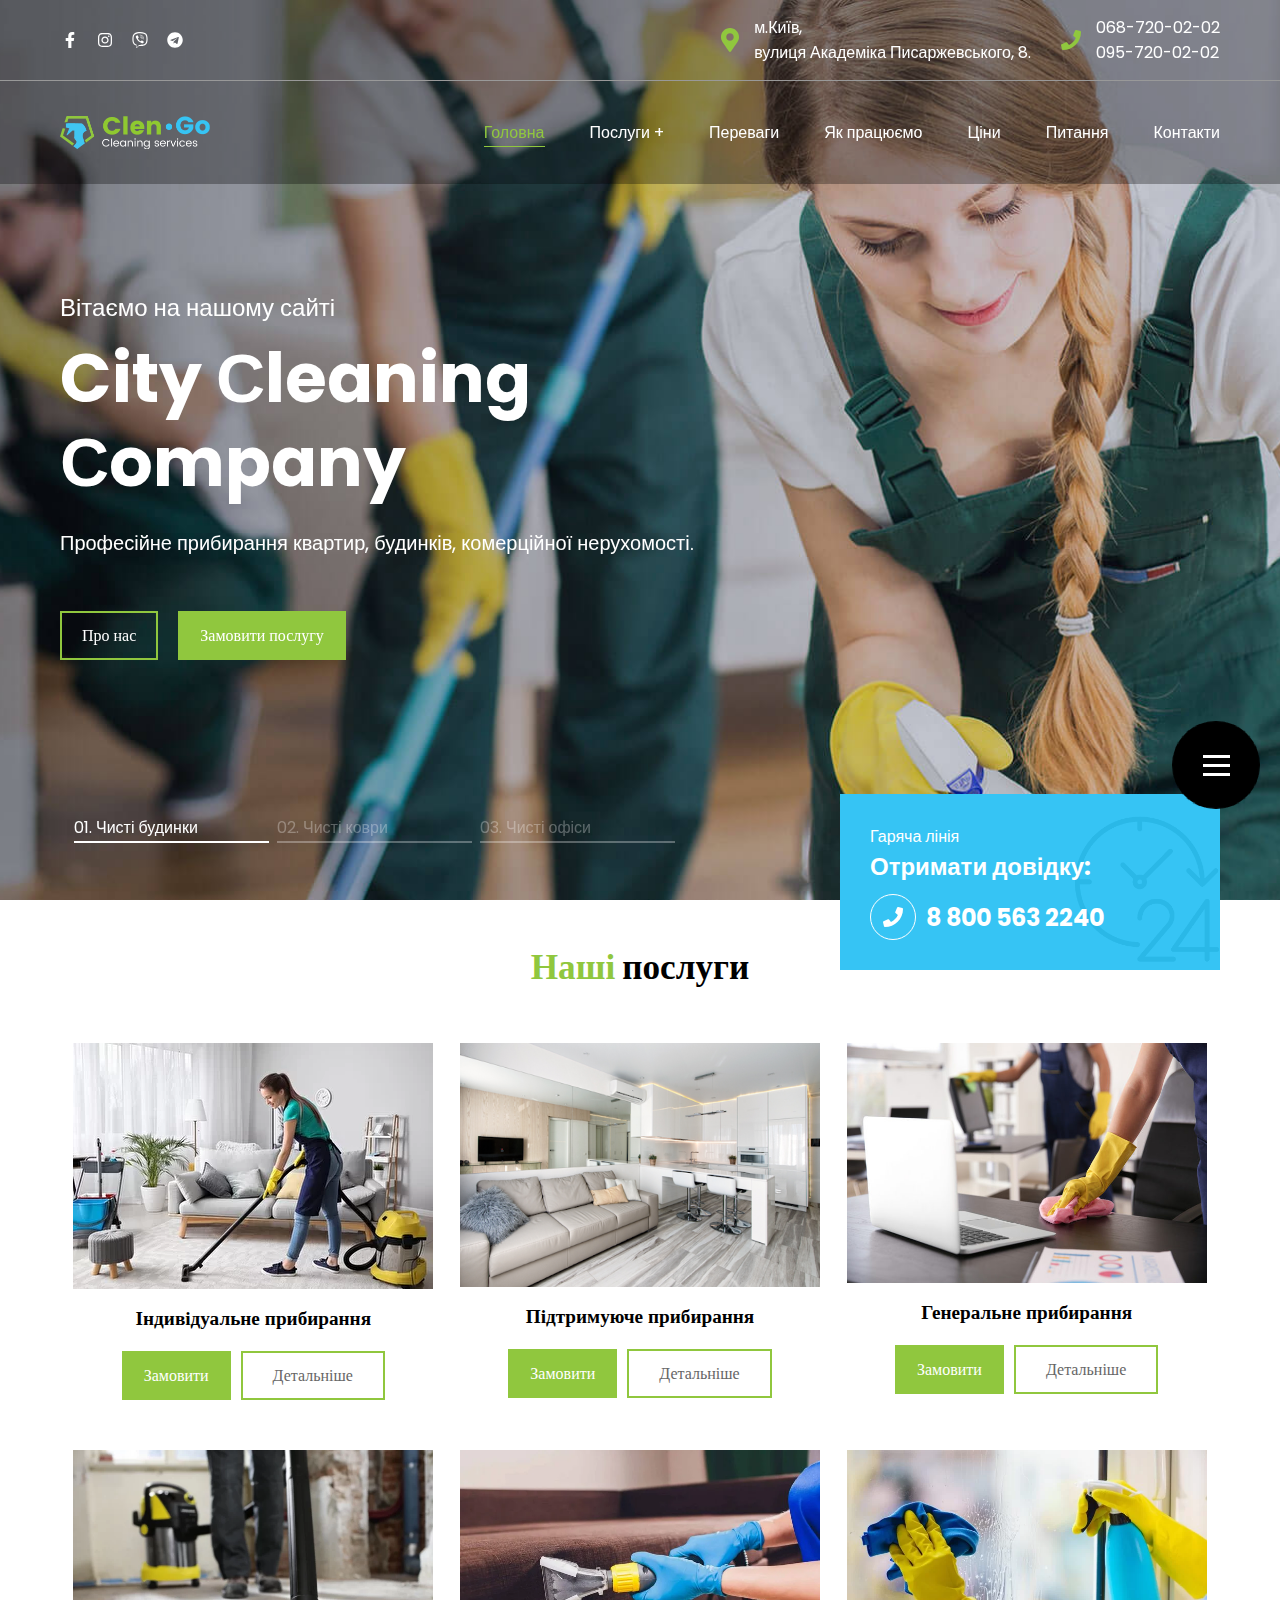
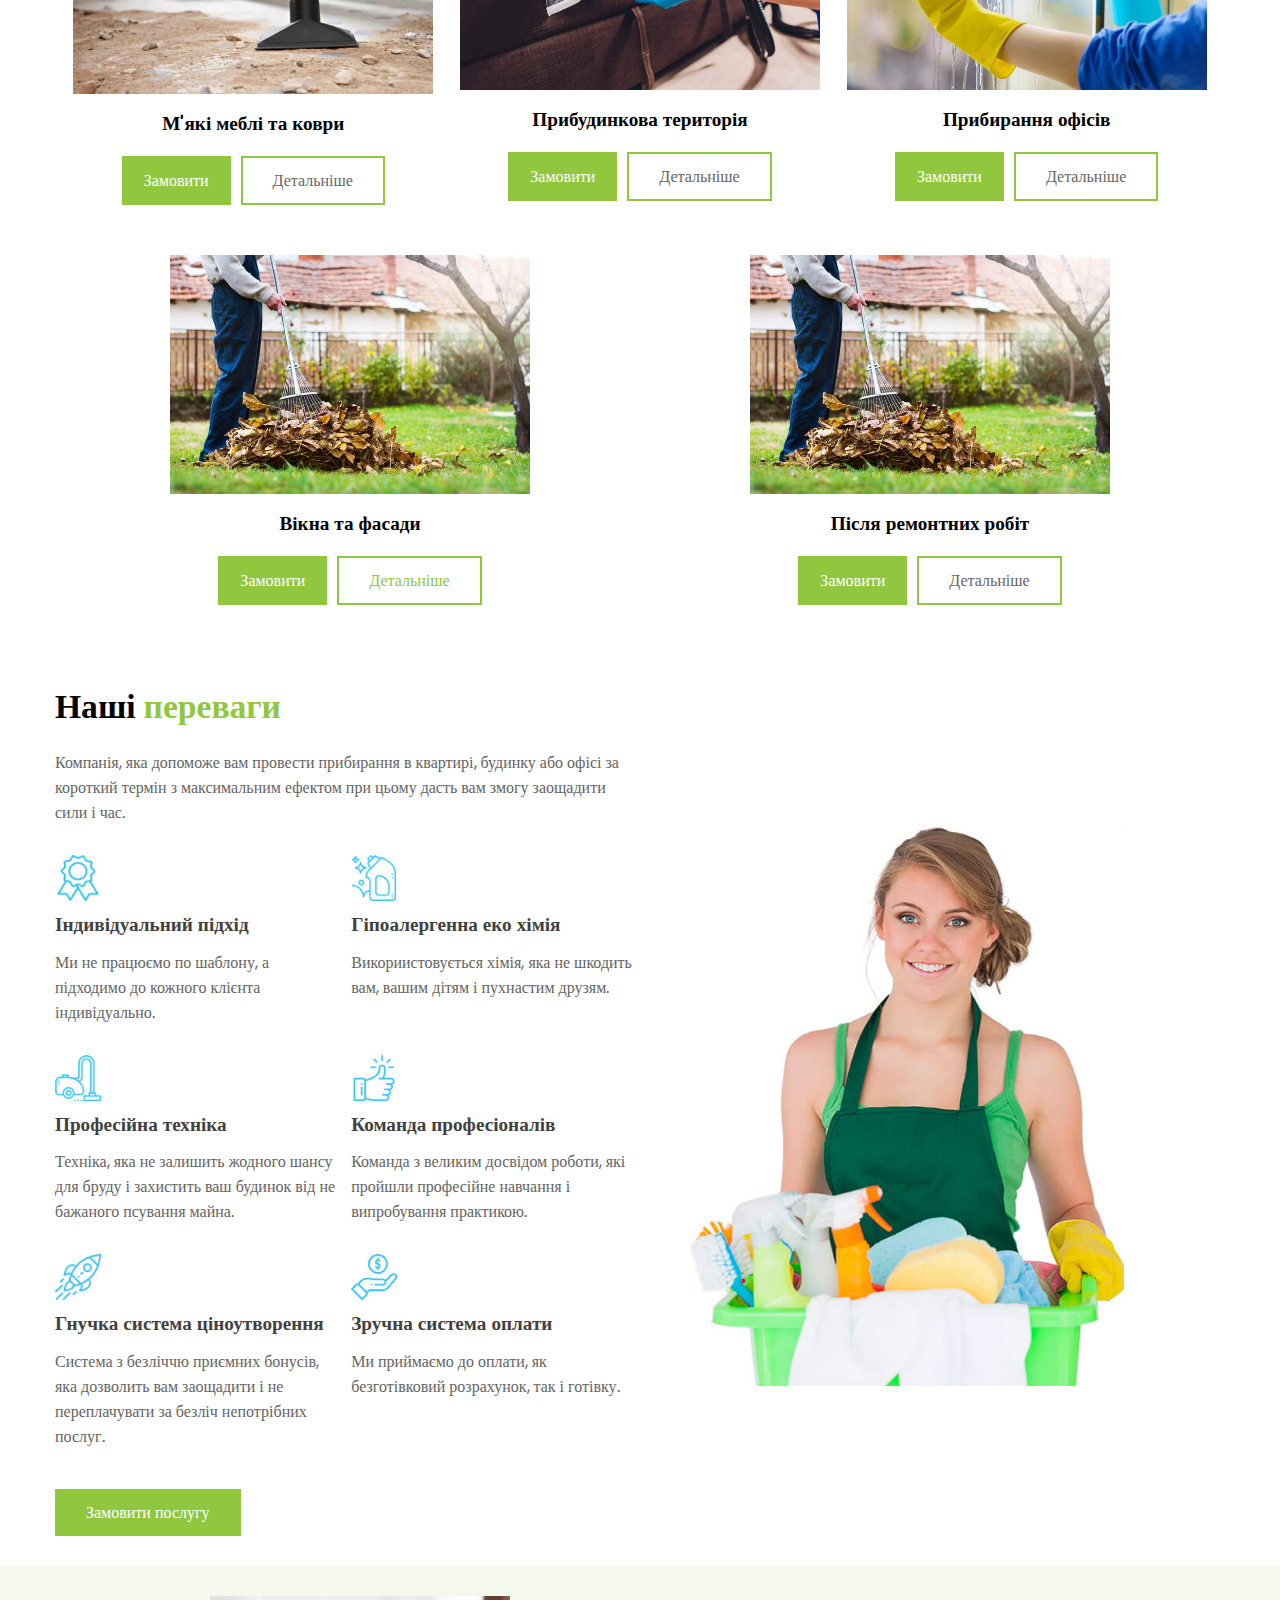
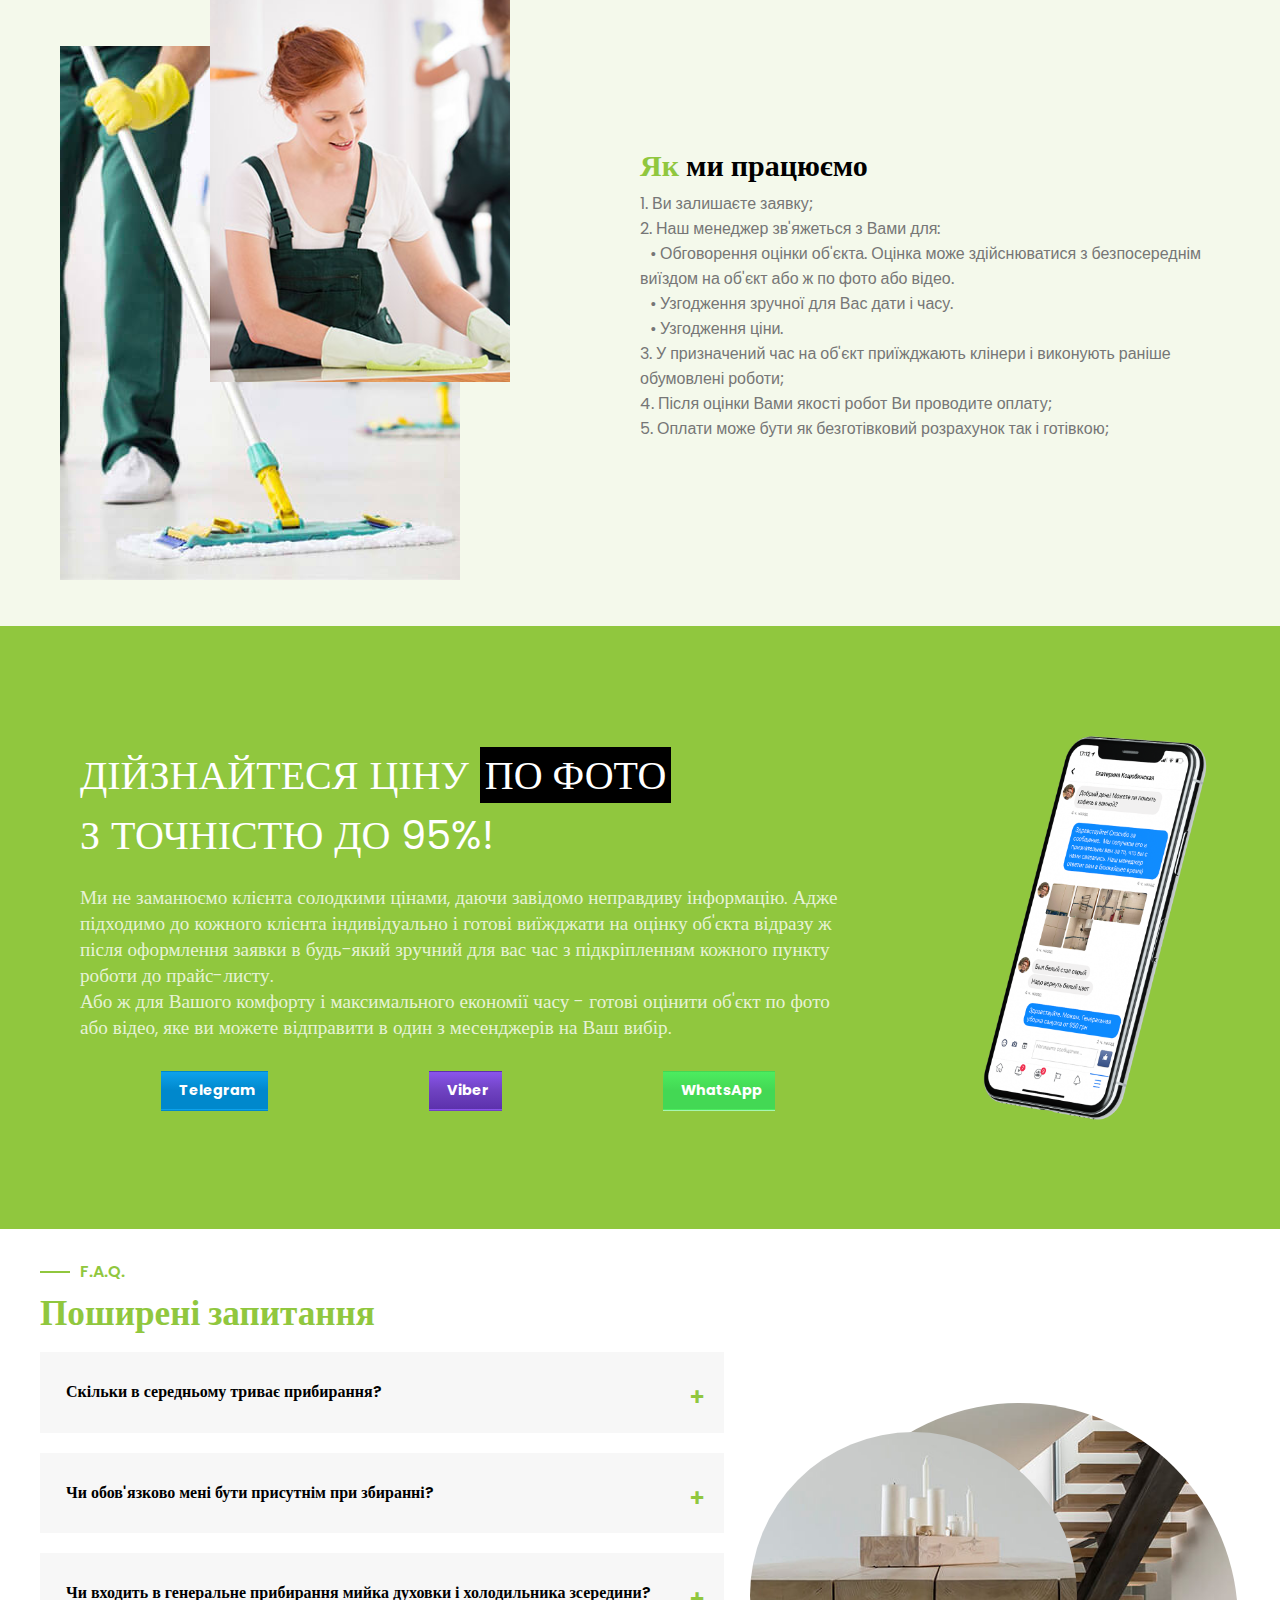
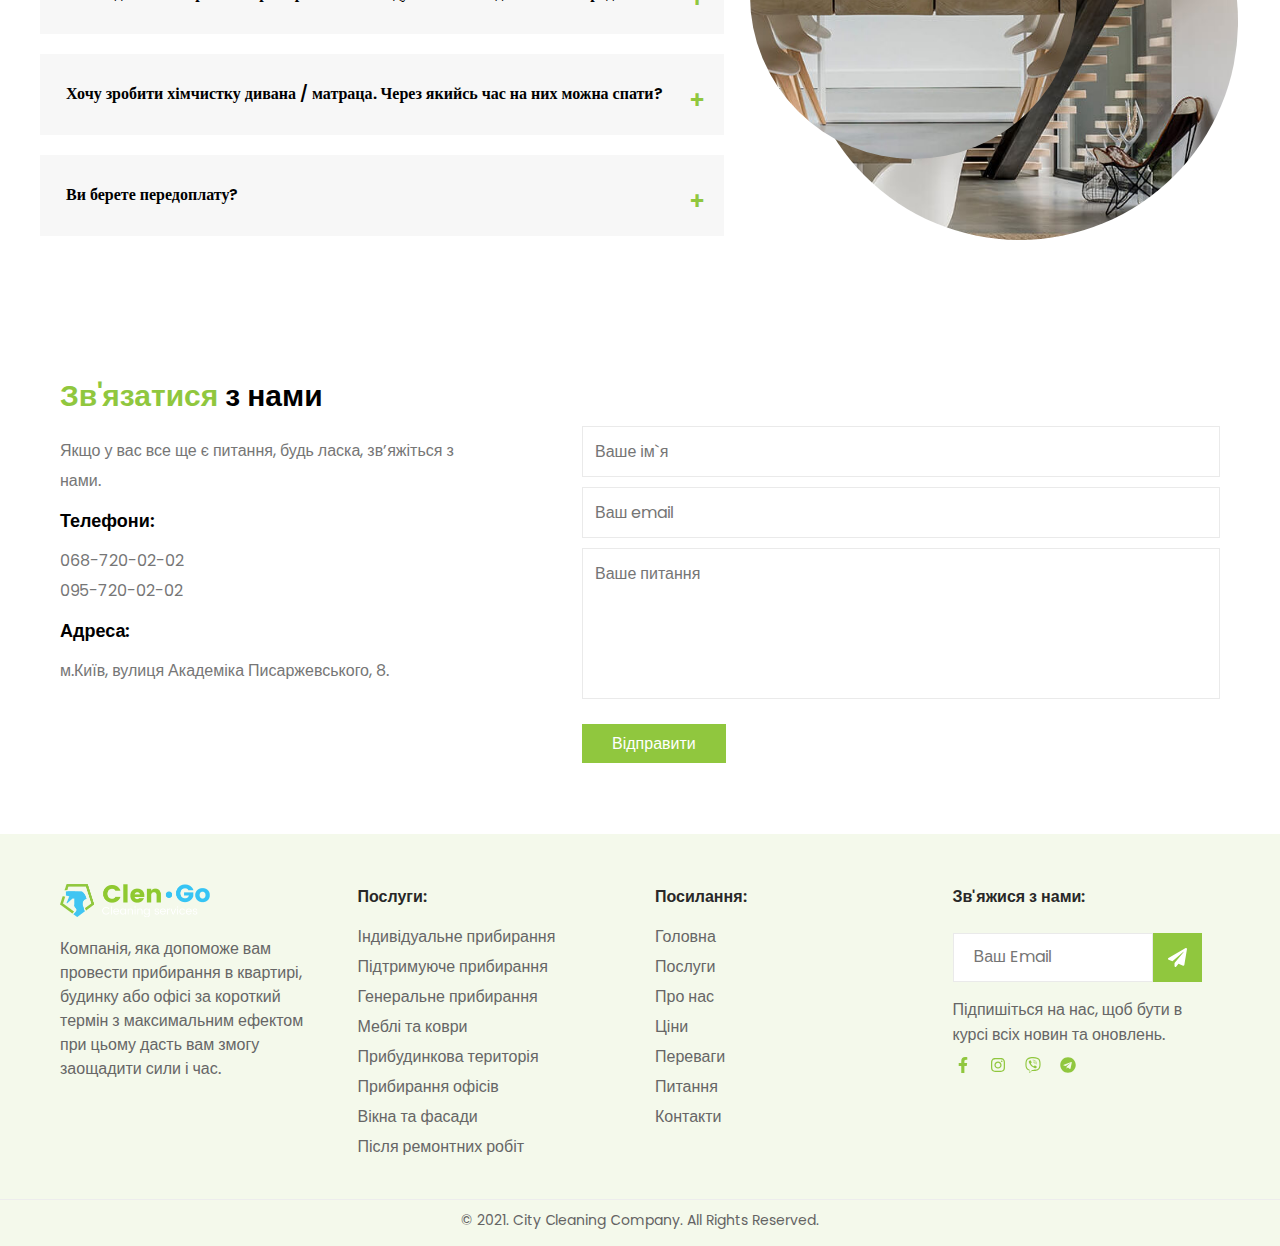
<file: index.html>
<!DOCTYPE html>
<html lang="en">

<head>
	<meta charset="UTF-8">
	<meta name="viewport" content="width=device-width, initial-scale=1">
	<title>Title</title>
	<link rel="stylesheet" href="https://unpkg.com/swiper/swiper-bundle.min.css" />
	<link rel="stylesheet" href="css/main.css">
	<!-- Fonts -->
	<link rel="preconnect" href="https://fonts.gstatic.com">
	<link href="https://fonts.googleapis.com/css2?family=Poppins:wght@400;600;700&display=swap" rel="stylesheet">

	<link rel="stylesheet" href="https://cdnjs.cloudflare.com/ajax/libs/font-awesome/5.15.3/css/all.min.css"
		integrity="sha512-iBBXm8fW90+nuLcSKlbmrPcLa0OT92xO1BIsZ+ywDWZCvqsWgccV3gFoRBv0z+8dLJgyAHIhR35VZc2oM/gI1w=="
		crossorigin="anonymous" />

	<meta name="format-detection" content="telephone=no">

	<meta name="description" content="">
	<meta name="keywords" content="">

	<!-- Favicon -->
</head>

<body>

	<div class="wrapper">
		<!-- Header -->

		<header class="header">
			<div class="header__slider swiper-container">
				<div class="header__slider-images">
					<img src="img/slides/1.jpg" alt="1">
					<img src="img/slides/2.jpg" alt="2">
					<img src="img/slides/3.jpg" alt="3">
				</div>

				<!-- Nav -->
				<nav class="nav">
					<div class="nav__top">
						<div class="container">
							<div class="nav__top-body">
								<ul class="socials">
									<li>
										<a href="https://www.facebook.com/CityCleaningCompany" target="_blank"
											class="socials__link">
											<svg aria-hidden="true" focusable="false" data-prefix="fab" data-icon="facebook-f"
												class="svg-inline--fa fa-facebook-f fa-w-10" role="img"
												xmlns="http://www.w3.org/2000/svg" viewBox="0 0 320 512">
												<path fill="currentColor"
													d="M279.14 288l14.22-92.66h-88.91v-60.13c0-25.35 12.42-50.06 52.24-50.06h40.42V6.26S260.43 0 225.36 0c-73.22 0-121.08 44.38-121.08 124.72v70.62H22.89V288h81.39v224h100.17V288z">
												</path>
											</svg>
										</a>
									</li>
									<li>
										<a href="https://instagram.com/_citycleaning?igshid=1p6t45w9ic43i" target="_blank"
											class="socials__link">
											<svg aria-hidden="true" focusable="false" data-prefix="fab" data-icon="instagram"
												class="svg-inline--fa fa-instagram fa-w-14" role="img"
												xmlns="http://www.w3.org/2000/svg" viewBox="0 0 448 512">
												<path fill="currentColor"
													d="M224.1 141c-63.6 0-114.9 51.3-114.9 114.9s51.3 114.9 114.9 114.9S339 319.5 339 255.9 287.7 141 224.1 141zm0 189.6c-41.1 0-74.7-33.5-74.7-74.7s33.5-74.7 74.7-74.7 74.7 33.5 74.7 74.7-33.6 74.7-74.7 74.7zm146.4-194.3c0 14.9-12 26.8-26.8 26.8-14.9 0-26.8-12-26.8-26.8s12-26.8 26.8-26.8 26.8 12 26.8 26.8zm76.1 27.2c-1.7-35.9-9.9-67.7-36.2-93.9-26.2-26.2-58-34.4-93.9-36.2-37-2.1-147.9-2.1-184.9 0-35.8 1.7-67.6 9.9-93.9 36.1s-34.4 58-36.2 93.9c-2.1 37-2.1 147.9 0 184.9 1.7 35.9 9.9 67.7 36.2 93.9s58 34.4 93.9 36.2c37 2.1 147.9 2.1 184.9 0 35.9-1.7 67.7-9.9 93.9-36.2 26.2-26.2 34.4-58 36.2-93.9 2.1-37 2.1-147.8 0-184.8zM398.8 388c-7.8 19.6-22.9 34.7-42.6 42.6-29.5 11.7-99.5 9-132.1 9s-102.7 2.6-132.1-9c-19.6-7.8-34.7-22.9-42.6-42.6-11.7-29.5-9-99.5-9-132.1s-2.6-102.7 9-132.1c7.8-19.6 22.9-34.7 42.6-42.6 29.5-11.7 99.5-9 132.1-9s102.7-2.6 132.1 9c19.6 7.8 34.7 22.9 42.6 42.6 11.7 29.5 9 99.5 9 132.1s2.7 102.7-9 132.1z">
												</path>
											</svg>
										</a>
									</li>
									<li>
										<a href="viber://forward?text=+380687200202" target="_blank" class="socials__link">
											<svg aria-hidden="true" focusable="false" data-prefix="fab" data-icon="viber"
												class="svg-inline--fa fa-viber fa-w-16" role="img"
												xmlns="http://www.w3.org/2000/svg" viewBox="0 0 512 512">
												<path fill="currentColor"
													d="M444 49.9C431.3 38.2 379.9.9 265.3.4c0 0-135.1-8.1-200.9 52.3C27.8 89.3 14.9 143 13.5 209.5c-1.4 66.5-3.1 191.1 117 224.9h.1l-.1 51.6s-.8 20.9 13 25.1c16.6 5.2 26.4-10.7 42.3-27.8 8.7-9.4 20.7-23.2 29.8-33.7 82.2 6.9 145.3-8.9 152.5-11.2 16.6-5.4 110.5-17.4 125.7-142 15.8-128.6-7.6-209.8-49.8-246.5zM457.9 287c-12.9 104-89 110.6-103 115.1-6 1.9-61.5 15.7-131.2 11.2 0 0-52 62.7-68.2 79-5.3 5.3-11.1 4.8-11-5.7 0-6.9.4-85.7.4-85.7-.1 0-.1 0 0 0-101.8-28.2-95.8-134.3-94.7-189.8 1.1-55.5 11.6-101 42.6-131.6 55.7-50.5 170.4-43 170.4-43 96.9.4 143.3 29.6 154.1 39.4 35.7 30.6 53.9 103.8 40.6 211.1zm-139-80.8c.4 8.6-12.5 9.2-12.9.6-1.1-22-11.4-32.7-32.6-33.9-8.6-.5-7.8-13.4.7-12.9 27.9 1.5 43.4 17.5 44.8 46.2zm20.3 11.3c1-42.4-25.5-75.6-75.8-79.3-8.5-.6-7.6-13.5.9-12.9 58 4.2 88.9 44.1 87.8 92.5-.1 8.6-13.1 8.2-12.9-.3zm47 13.4c.1 8.6-12.9 8.7-12.9.1-.6-81.5-54.9-125.9-120.8-126.4-8.5-.1-8.5-12.9 0-12.9 73.7.5 133 51.4 133.7 139.2zM374.9 329v.2c-10.8 19-31 40-51.8 33.3l-.2-.3c-21.1-5.9-70.8-31.5-102.2-56.5-16.2-12.8-31-27.9-42.4-42.4-10.3-12.9-20.7-28.2-30.8-46.6-21.3-38.5-26-55.7-26-55.7-6.7-20.8 14.2-41 33.3-51.8h.2c9.2-4.8 18-3.2 23.9 3.9 0 0 12.4 14.8 17.7 22.1 5 6.8 11.7 17.7 15.2 23.8 6.1 10.9 2.3 22-3.7 26.6l-12 9.6c-6.1 4.9-5.3 14-5.3 14s17.8 67.3 84.3 84.3c0 0 9.1.8 14-5.3l9.6-12c4.6-6 15.7-9.8 26.6-3.7 14.7 8.3 33.4 21.2 45.8 32.9 7 5.7 8.6 14.4 3.8 23.6z">
												</path>
											</svg>
										</a>
									</li>
									<li>
										<a href="https://t.me/CityCleaningCompany" target="_blank" class="socials__link">
											<svg aria-hidden="true" focusable="false" data-prefix="fab" data-icon="telegram"
												class="svg-inline--fa fa-telegram fa-w-16" role="img"
												xmlns="http://www.w3.org/2000/svg" viewBox="0 0 496 512">
												<path fill="currentColor"
													d="M248 8C111 8 0 119 0 256s111 248 248 248 248-111 248-248S385 8 248 8zm121.8 169.9l-40.7 191.8c-3 13.6-11.1 16.9-22.4 10.5l-62-45.7-29.9 28.8c-3.3 3.3-6.1 6.1-12.5 6.1l4.4-63.1 114.9-103.8c5-4.4-1.1-6.9-7.7-2.5l-142 89.4-61.2-19.1c-13.3-4.2-13.6-13.3 2.8-19.7l239.1-92.2c11.1-4 20.8 2.7 17.2 19.5z">
												</path>
											</svg>
										</a>
									</li>
								</ul>

								<div class="nav__top-info">
									<a href="#" class="nav__top-address">
										<svg aria-hidden="true" focusable="false" data-prefix="fas" data-icon="map-marker-alt"
											class="svg-inline--fa fa-map-marker-alt fa-w-12" role="img"
											xmlns="http://www.w3.org/2000/svg" viewBox="0 0 384 512">
											<path fill="currentColor"
												d="M172.268 501.67C26.97 291.031 0 269.413 0 192 0 85.961 85.961 0 192 0s192 85.961 192 192c0 77.413-26.97 99.031-172.268 309.67-9.535 13.774-29.93 13.773-39.464 0zM192 272c44.183 0 80-35.817 80-80s-35.817-80-80-80-80 35.817-80 80 35.817 80 80 80z">
											</path>
										</svg>
										<address>
											м.Київ,<br>вулиця Академіка Писаржевського, 8.
										</address>
									</a>

									<div class="nav__top-phones">
										<svg aria-hidden="true" focusable="false" data-prefix="fas" data-icon="phone"
											class="svg-inline--fa fa-phone fa-w-16" role="img" xmlns="http://www.w3.org/2000/svg"
											viewBox="0 0 512 512">
											<path fill="currentColor"
												d="M493.4 24.6l-104-24c-11.3-2.6-22.9 3.3-27.5 13.9l-48 112c-4.2 9.8-1.4 21.3 6.9 28l60.6 49.6c-36 76.7-98.9 140.5-177.2 177.2l-49.6-60.6c-6.8-8.3-18.2-11.1-28-6.9l-112 48C3.9 366.5-2 378.1.6 389.4l24 104C27.1 504.2 36.7 512 48 512c256.1 0 464-207.5 464-464 0-11.2-7.7-20.9-18.6-23.4z">
											</path>
										</svg>
										<ul>
											<li><a href="tel:+30687200202">068-720-02-02</a></li>
											<li><a href="tel:+380957200202">095-720-02-02</a></li>
										</ul>
									</div>
								</div>
							</div>
						</div>
					</div>

					<div class="nav__bottom">
						<div class="container">
							<div class="nav__bottom-body">
								<a href="/" class="logo">
									<img src="img/logo.png" alt="Clen Go">
								</a>

								<div class="nav__bottom-burger">
									<span></span>
									<span></span>
									<span></span>
								</div>

								<ul class="nav__bottom-menu">
									<li><a href="/" class="nav__bottom-link active">Головна</a></li>
									<li>
										<a href="#service" class="nav__bottom-link nav__bottom-link_submenu">Послуги</a>
										<ul class="nav__bottom-submenu">
											<li><a href="/" class="nav__bottom-link">Індивідуальне прибирання</a></li>
											<li><a href="/" class="nav__bottom-link">Підтримуюче прибирання</a></li>
											<li><a href="/" class="nav__bottom-link">Генеральне прибирання</a></li>
											<li><a href="/" class="nav__bottom-link">Меблі та коври</a></li>
											<li><a href="/" class="nav__bottom-link">Прибудинкова територія</a></li>
											<li><a href="/" class="nav__bottom-link">Прибирання офісів</a></li>
											<li><a href="/" class="nav__bottom-link">Вікна та фасади</a></li>
											<li><a href="/" class="nav__bottom-link">Після ремонтних робіт</a></li>
										</ul>
									</li>
									<li><a href="#quality" class="nav__bottom-link">Переваги</a></li>
									<li><a href="#work" class="nav__bottom-link">Як працюємо</a></li>
									<li><a href="#price" class="nav__bottom-link">Ціни</a></li>
									<li><a href="#question" class="nav__bottom-link">Питання</a></li>
									<li><a href="#contact" class="nav__bottom-link">Контакти</a></li>
								</ul>
							</div>
						</div>
					</div>

					<div class="nav__burger">
						<div class="container">
							<ul class="nav__burger-menu">
								<li><a href="/" class="nav__burger-link active">Головна</a></li>
								<li class="nav__burger-link_submenu">
									<a href="service" class="nav__burger-link">Послуги</a>
									<ul class="nav__burger-submenu">
										<li><a href="/" class="nav__burger-link">Індивідуальне прибирання</a></li>
										<li><a href="/" class="nav__burger-link">Підтримуюче прибирання</a></li>
										<li><a href="/" class="nav__burger-link">Генеральне прибирання</a></li>
										<li><a href="/" class="nav__burger-link">Меблі та коври</a></li>
										<li><a href="/" class="nav__burger-link">Прибудинкова територія</a></li>
										<li><a href="/" class="nav__burger-link">Прибирання офісів</a></li>
										<li><a href="/" class="nav__burger-link">Вікна та фасади</a></li>
										<li><a href="/" class="nav__burger-link">Після ремонтних робіт</a></li>
									</ul>
								</li>
								<li><a href="#quality" class="nav__burger-link">Переваги</a></li>
								<li><a href="#work" class="nav__burger-link">Як працюємо</a></li>
								<li><a href="#price" class="nav__burger-link">Ціни</a></li>
								<li><a href="#question" class="nav__burger-link">Питання</a></li>
								<li><a href="#contact" class="nav__burger-link">Контакти</a></li>
							</ul>
						</div>
					</div>
				</nav>

				<div class="header__slider-wrapper swiper-wrapper">
					<div class="swiper-slide">
						<div class="container">
							<div class="header__slider-content">
								<h3 class="header__slider-subtitle">Вітаємо на нашому сайті</h3>
								<h2 class="header__slider-title">City Сleaning Сompany</h2>
								<p class="header__slider-text">Професійне прибирання квартир, будинків, комерційної нерухомості.
								</p>
								<div class="header__slider-btns">
									<a href="#quality" class="btn">Про нас</a>
									<a href="#service" class="btn btn_g popup__open">Замовити послугу</a>
								</div>
							</div>
						</div>
					</div>

					<div class="swiper-slide">
						<div class="container">
							<div class="header__slider-content">
								<h3 class="header__slider-subtitle">Вітаємо на нашому сайті</h3>
								<h2 class="header__slider-title">City Сleaning Сompany</h2>
								<p class="header__slider-text">Доки ви зайняті своїми справами ми по піклуємося про чистоту у
									Вашому домі .</p>
								<div class="header__slider-btns">
									<a href="#quality" class="btn">Про нас</a>
									<a href="#service" class="btn btn_g popup__open">Замовити послугу</a>
								</div>
							</div>
						</div>
					</div>

					<div class="swiper-slide">
						<div class="container">
							<div class="header__slider-content">
								<h3 class="header__slider-subtitle">Вітаємо на нашому сайті</h3>
								<h2 class="header__slider-title">City Сleaning Сompany</h2>
								<p class="header__slider-text">Індивідуальний підхід до кожного клієнта.</p>
								<div class="header__slider-btns">
									<a href="#quality" class="btn">Про нас</a>
									<a href="#service" class="btn btn_g popup__open">Замовити послугу</a>
								</div>
							</div>
						</div>
					</div>
				</div>

				<div class="container">
					<div class="header__pagination">
						<div class="header__slider-pagination swiper-pagination"></div>

						<div class="header__slider-pagtext">
							<p>Чисті будинки</p>
							<p>Чисті коври</p>
							<p>Чисті офіси</p>
						</div>
					</div>
				</div>
			</div>

			<div class="container">
				<div class="header__hotline-wrap">
					<div class="header__hotline">
						<p class="header__hotline-title">Гаряча лінія</p>
						<p class="header__hotline-text">Отримати довідку:</p>
						<a href="tel:+88005632240" class="header__hotline-phone">
							<span class="header__hotline-icon">
								<svg aria-hidden="true" focusable="false" data-prefix="fas" data-icon="phone"
									class="svg-inline--fa fa-phone fa-w-16" role="img" xmlns="http://www.w3.org/2000/svg"
									viewBox="0 0 512 512">
									<path fill="currentColor"
										d="M493.4 24.6l-104-24c-11.3-2.6-22.9 3.3-27.5 13.9l-48 112c-4.2 9.8-1.4 21.3 6.9 28l60.6 49.6c-36 76.7-98.9 140.5-177.2 177.2l-49.6-60.6c-6.8-8.3-18.2-11.1-28-6.9l-112 48C3.9 366.5-2 378.1.6 389.4l24 104C27.1 504.2 36.7 512 48 512c256.1 0 464-207.5 464-464 0-11.2-7.7-20.9-18.6-23.4z">
									</path>
								</svg>
							</span>
							<span>8 800 563 2240</span>
						</a>
					</div>
				</div>
			</div>
		</header>

		<!-- Main -->

		<main class="main">
			<div class="main-container" id="service">
				<p class="our-services-title"><span>Наші</span> послуги</p>
				<section class="services-wrapper">
					<div class="servie-wrapper">
						<a class="img-link-wrapper" href="#">
							<div class="service-content">
								<div class="img-wrapper">
									<img src="./img/general-cleaning.webp">
								</div>
								<div class="text-wrapper">
									<p class="service-title">Індивідуальне прибирання</p>
								</div>
							</div>
						</a>
						<div class="btns-wrapper">
							<a class="btn order-btn popup__open-set_service" data-id="1" href="#service">Замовити</a>
							<a class="btn details-btn" href="#">Детальніше</a>
						</div>
					</div>
					<div class="servie-wrapper">
						<a class="img-link-wrapper" href="#">
							<div class="service-content">
								<div class="img-wrapper">
									<img src="./img/keepup-cleaning.png">
								</div>
								<div class="text-wrapper">
									<p class="service-title">Підтримуюче прибирання</p>
								</div>
							</div>
						</a>
						<div class="btns-wrapper">
							<a class="btn order-btn popup__open-set_service" data-id="2" href="#service">Замовити</a>
							<a class="btn details-btn" href="#">Детальніше</a>
						</div>
					</div>
					<div class="servie-wrapper">
						<a class="img-link-wrapper" href="#">
							<div class="service-content">
								<div class="img-wrapper">
									<img src="./img/office-cleaning.jpeg">
								</div>
								<div class="text-wrapper">
									<p class="service-title">Генеральне прибирання</p>
								</div>
							</div>
						</a>
						<div class="btns-wrapper">
							<a class="btn order-btn popup__open-set_service" data-id="3" href="#service">Замовити</a>
							<a class="btn details-btn" href="#">Детальніше</a>
						</div>
					</div>
					<div class="servie-wrapper">
						<a class="img-link-wrapper" href="#">
							<div class="service-content">
								<div class="img-wrapper">
									<img src="./img/after-construction-cleaning.webp">
								</div>
								<div class="text-wrapper">
									<p class="service-title">М'які меблі та коври</p>
								</div>
							</div>
						</a>
						<div class="btns-wrapper">
							<a class="btn order-btn popup__open-set_service" data-id="4" href="#service">Замовити</a>
							<a class="btn details-btn" href="#">Детальніше</a>
						</div>
					</div>
					<div class="servie-wrapper">
						<a class="img-link-wrapper" href="#">
							<div class="service-content">
								<div class="img-wrapper">
									<img src="./img/furniture-carpet-cleaning.webp">
								</div>
								<div class="text-wrapper">
									<p class="service-title">Прибудинкова територія</p>
								</div>
							</div>
						</a>
						<div class="btns-wrapper">
							<a class="btn order-btn popup__open-set_service" data-id="5" href="#service">Замовити</a>
							<a class="btn details-btn" href="#">Детальніше</a>
						</div>
					</div>
					<div class="servie-wrapper">
						<a class="img-link-wrapper" href="">
							<div class="service-content">
								<div class="img-wrapper">
									<img src="./img/window-washing.webp">
								</div>
								<div class="text-wrapper">
									<p class="service-title">Прибирання офісів</p>
								</div>
							</div>
						</a>
						<div class="btns-wrapper">
							<a class="btn order-btn popup__open-set_service" data-id="6" href="#service">Замовити</a>
							<a class="btn details-btn" href="#">Детальніше</a>
						</div>
					</div>
					<div class="servie-wrapper">
						<a class="img-link-wrapper" href="">
							<div class="service-content">
								<div class="img-wrapper">
									<img src="./img/territory-cleaning.webp">
								</div>
								<div class="text-wrapper">
									<p class="service-title">Вікна та фасади</p>
								</div>
							</div>
						</a>
						<div class="btns-wrapper">
							<a class="btn order-btn popup__open-set_service" data-id="7" href="#service">Замовити</a>
							<a class="btn details-btn" href="">Детальніше</a>
						</div>
					</div>
					<div class="servie-wrapper">
						<a class="img-link-wrapper" href="">
							<div class="service-content">
								<div class="img-wrapper">
									<img src="./img/territory-cleaning.webp">
								</div>
								<div class="text-wrapper">
									<p class="service-title">Після ремонтних робіт</p>
								</div>
							</div>
						</a>
						<div class="btns-wrapper">
							<a class="btn order-btn popup__open-set_service" data-id="8" href="#service">Замовити</a>
							<a class="btn details-btn" href="#">Детальніше</a>
						</div>
					</div>
				</section>
			</div>
			<!-- Quality -->
			<section class="quality-wrapper" id="quality">
				<div class="quality-text-content-wrapper">
					<p class="quality-title">Наші <span class="quality-title-highlighted">переваги</span></p>
					<p class="quality-description">Компанія, яка допоможе вам провести прибирання в квартирі, будинку або
						офісі за короткий термін з максимальним ефектом при цьому дасть вам змогу заощадити сили і час.</p>
					<div class="quality-items-image-wrapper">
						<div class="quality-items-wrapper">
							<div class="quality-item-wrapper">
								<img src="./img/benefits_star.png" alt="item icon">
								<p class="quality-item-title">Індивідуальний підхід</p>
								<p class="quality-item-text">Ми не працюємо по шаблону, а підходимо до кожного клієнта
									індивідуально.</p>
							</div>
							<div class="quality-item-wrapper">
								<img src="./img/benefits-housekeeping.png" alt="item icon">
								<p class="quality-item-title">Гіпоалергенна еко хімія</p>
								<p class="quality-item-text">Викориистовується хімія, яка не шкодить вам, вашим дітям і
									пухнастим друзям.</p>
							</div>
							<div class="quality-item-wrapper">
								<img src="./img/benefits-vacuum.png" alt="item icon">
								<p class="quality-item-title">Професійна техніка</p>
								<p class="quality-item-text">Техніка, яка не залишить жодного шансу для бруду і
									захистить ваш будинок від не бажаного псування майна.</p>
							</div>
							<div class="quality-item-wrapper">
								<img src="./img/benefits_okey.png" alt="item icon">
								<p class="quality-item-title">Команда професіоналів</p>
								<p class="quality-item-text">Команда з великим досвідом роботи, які пройшли
									професійне навчання і випробування практикою.</p>
							</div>
							<div class="quality-item-wrapper">
								<img src="./img/benefits_racket.png" alt="item icon">
								<p class="quality-item-title">Гнучка система ціноутворення</p>
								<p class="quality-item-text">Система з безліччю приємних бонусів, яка
									дозволить вам заощадити і не переплачувати за безліч непотрібних послуг.</p>
							</div>
							<div class="quality-item-wrapper">
								<img src="./img/benefits_cost.png" alt="item icon">
								<p class="quality-item-title">Зручна система оплати
								</p>
								<p class="quality-item-text">Ми приймаємо до оплати, як безготівковий
									розрахунок,
									так і готівку.</p>
							</div>
						</div>
						<div class="quality-image-wrapper">
							<img src="./img/benefits-cleaning-lady.jpeg" alt="cleaning-lady">
						</div>
					</div>
					<a href="#service" class="quality-btn popup__open">Замовити послугу</a>
				</div>
			</section>
			<!-- About ----------------------------- -->
			<section class="about" id="work">
				<div class="container">
					<div class="row">
						<div class="about__image">
							<div class="about__image item">
								<img src="./img/men-cleaning.jpg" alt="" />
							</div>
							<div class="about__image item">
								<img src="./img/woman.jpg" alt="" />
							</div>
						</div>
						<div class="about__body">
							<div class="about__title">
								<h2><span>Як </span>ми працюємо</h2>
							</div>

							<div class="about__text">
								<ul>
									<li>
										1. Ви залишаєте заявку;
									</li>
									<li>
										2. Наш менеджер зв'яжеться з Вами для:
										<ul class="sub-item-list">
											<li>
												Обговорення оцінки об'єкта. Оцінка може здійснюватися з безпосереднім виїздом на
												об'єкт
												або ж по фото або відео.
											</li>
											<li>
												Узгодження зручної для Вас дати і часу.
											</li>
											<li>
												Узгодження ціни.
											</li>
										</ul>
									</li>
									<li>
										3. У призначений час на об'єкт приїжджають клінери і виконують раніше обумовлені роботи;
									</li>
									<li>
										4. Після оцінки Вами якості робот Ви проводите оплату;
									</li>
									<li>
										5. Оплати може бути як безготівковий розрахунок так і готівкою;
									</li>
								</ul>
							</div>
						</div>
					</div>
				</div>
			</section>
			<!-- Price -->
			<section class="check-price-wrapper" id="price">
				<div class="check-price-content-wrapper">
					<div class="check-price-text-content-wrapper">
						<span class="check-price-title">Дійзнайтеся ціну <span class="with-photo">по фото</span><br> з
							точністю до 95%!</span>
						<div class="check-price-description">
							<p>Ми не заманюємо клієнта солодкими цінами, даючи завідомо неправдиву інформацію.
								Адже підходимо до кожного клієнта індивідуально і готові виїжджати на оцінку об'єкта відразу ж
								після оформлення заявки в будь-який зручний для вас час з підкріпленням кожного пункту роботи до
								прайс-листу.</p>
							<p>Або ж для Вашого комфорту і максимального економії часу - готові оцінити об'єкт по фото або
								відео,
								яке ви можете відправити в один з месенджерів на Ваш вибір.</p>
						</div>
						<div class="check-price-messengers">
							<a class="btn-msg telegram-btn" href="">
								<i class="fab fa-telegram-plane"></i>
								<span>Telegram</span>
							</a>
							<a class="btn-msg viber-btn" href="">
								<i class="fab fa-viber"></i>
								<span>Viber</span>
							</a>
							<a class="btn-msg whatsapp-btn" href="">
								<i class="fab fa-whatsapp"></i>
								<span>WhatsApp</span>
							</a>
						</div>
					</div>
					<div class="check-price-mobile-img">
						<img src="./img/check-price-mobile.png" alt="mobile">
					</div>
				</div>
			</section>
			<!-- FAQ -->
			<section class="faq-wrapper" id="question">
				<div class="faq-content-wrapper">
					<div class="faq-text-content-wrapper">
						<p class="faq-sub-title">F.A.Q.</p>
						<span class="faq-title">Поширені запитання</span>

						<button type="button" class="collapsible" data="0">Скільки в середньому триває прибирання?</button>
						<div class="content">
							<p>Стандартне прибирання без додаткових послуг триває до 5 годин.
								Генеральне та після ремонту прибирання триває від 6 до 10 годин.
								Це середній час прибирання квартир нашою компанією. Але кожна квартира індивідуальна і час
								прибирання може відрізнятися від зазначеного вище.
								По можливості виділяйте на прибирання якомога більше часу, щоб клінери встигли все зробити в
								кращому вигляді
								.</p>
						</div>

						<button type="button" class="collapsible" data="1">Чи обов'язково мені бути присутнім при
							збиранні?</button>
						<div class="content">
							<p>Залишатись у квартирі чи ні – це ваше особисте бажання. Наш менеджер зателефонує вам за годину
								до закінчення прибирання. Ви займаєтесь своїми справами, поки ваша квартира стає чистішою.</p>
						</div>

						<button type="button" class="collapsible" data="2">Чи входить в генеральне прибирання мийка духовки
							і холодильника зсередини?</button>
						<div class="content">
							<p>У генеральне прибирання входить ВСЯ побутова техніка, яка миється всередині та зовні.</p>
						</div>

						<button type="button" class="collapsible" data="3">Хочу зробити хімчистку дивана / матраца. Через
							якийсь час на них можна спати?</button>
						<div class="content">
							<p>Для повного висихання потрібно 6 – 8 годин.</p>
						</div>

						<button type="button" class="collapsible" data="4">Ви берете передоплату?</button>
						<div class="content">
							<p>Тільки для замовлень від 4000 грн. Так як, ми для економії вашого часу бронюємо для вас більшу
								кількість персоналу, ніж зазвичай.</p>
						</div>
					</div>
					<div class="faq-img-wrapper">
						<div class="faq-img-1-wrapper">
							<img src="./img/faq-image.jpeg" alt="faq" class="faq-img">
						</div>
						<div class="faq-img-2-wrapper">
							<img src="./img/faq-image-2.jpeg" alt="faq" class="faq-img">
						</div>
					</div>
				</div>
			</section>

			<section class="contact" id="contact">
				<div class="container">
					<div class="contact">
						<div class="row">
							<div class="details__content title">
								<h2><span>Зв'язатися</span> з нами</h2>
							</div>
						</div>
						<div class="row">
							<div class="contact__details details">
								<div class="details__content subtitle">
									<div class="subtitle__text">
										<p>
											Якщо у вас все ще є питання, будь ласка, зв’яжіться з нами.
										</p>
									</div>
								</div>
								<div class="details__content phone">
									<div class="phone__head">
										<h3>Телефони:</h3>
									</div>
									<div class="phone__text">
										<p>
											068-720-02-02
											<br>
											095-720-02-02
										</p>

									</div>
								</div>
								<div class="details__content address">
									<div class="address__head">
										<h3>Адреса:</h3>
									</div>
									<div class="address__text">
										<p>
											м.Київ, вулиця Академіка Писаржевського, 8.
										</p>
									</div>
								</div>
								<div class="details__content social">
									<ul class="social__list">
										<li class="social__list item"><a href="https://www.facebook.com/CityCleaningCompany"
												target="_blank"><i class="fab fa-facebook-f"></i></a></li>
										<li class="social__list item"><a
												href="https://instagram.com/_citycleaning?igshid=1p6t45w9ic43i" target="_blank"><i
													class="fab fa-instagram"></i></a></li>
										<li class="social__list item"><a href="viber://forward?text=+380687200202"
												target="_blank"><i class="fab fa-viber"></i></a>
										</li>
										<li class="social__list item"><a href="https://t.me/CityCleaningCompany"
												target="_blank"><i class="fab fa-telegram"></i></a></li>
									</ul>
								</div>
							</div>
							<div class="contact__form">
								<form action="">
									<div class="form-control">
										<input type="text" id="" placeholder="Ваше ім`я">
									</div>
									<div class="form-control">
										<input type="email" id="" placeholder="Ваш email">
									</div>
									<div class="form-control">
										<textarea id="exampleFormControlTextarea1" rows="5" placeholder="Ваше питання"></textarea>
									</div>
									<div class="form-control">
										<button type="submit" class="btn-cleaning-success">Відправити</button>
									</div>
								</form>
							</div>
						</div>

					</div>
				</div>
			</section>

		</main>

		<!-- Footer -->

		<footer class="footer">
			<div class="footer__body">
				<div class="footer__content">
					<div class="container">
						<div class="footer__parts">
							<div class="footer__part">
								<div class="footer__part-wrap">
									<a href="/" class="logo">
										<img src="img/logo.png" alt="Clen Go">
									</a>

									<p class="footer__text">Компанія, яка допоможе вам провести прибирання в квартирі, будинку
										або офісі за короткий
										термін з максимальним ефектом при цьому дасть вам змогу заощадити сили і час.</p>
								</div>
							</div>

							<div class="footer__part">
								<div class="footer__part-wrap">
									<ul class="menu">
										<li class="menu__title">Послуги:</li>
										<li><a href="/" class="menu__link">Індивідуальне прибирання</a></li>
										<li><a href="/" class="menu__link">Підтримуюче прибирання</a></li>
										<li><a href="/" class="menu__link">Генеральне прибирання</a></li>
										<li><a href="/" class="menu__link">Меблі та коври</a></li>
										<li><a href="/" class="menu__link">Прибудинкова територія</a></li>
										<li><a href="/" class="menu__link">Прибирання офісів</a></li>
										<li><a href="/" class="menu__link">Вікна та фасади</a></li>
										<li><a href="/" class="menu__link">Після ремонтних робіт</a></li>
									</ul>
								</div>
							</div>

							<div class="footer__part">
								<div class="footer__part-wrap">
									<ul class="menu">
										<li class="menu__title">Посилання:</li>
										<li><a href="/" class="menu__link">Головна</a></li>
										<li><a href="#service" class="menu__link">Послуги</a></li>
										<li><a href="#about" class="menu__link">Про нас</a></li>
										<li><a href="#price" class="menu__link">Ціни</a></li>
										<li><a href="#quality" class="menu__link">Переваги</a></li>
										<li><a href="#question" class="menu__link">Питання</a></li>
										<li><a href="#contact" class="menu__link">Контакти</a></li>
									</ul>
								</div>
							</div>

							<div class="footer__part">
								<div class="footer__part-wrap">
									<form action="#" class="footer__form">
										<label for="email" class="footer__form-title">Зв'яжися з нами:</label>
										<div class="footer__form-input">
											<input id="email" type="email" placeholder="Ваш Email">
											<button type="submit" class="footer__form-btn">
												<svg aria-hidden="true" focusable="false" data-prefix="fas" data-icon="paper-plane"
													class="svg-inline--fa fa-paper-plane fa-w-16" role="img"
													xmlns="http://www.w3.org/2000/svg" viewBox="0 0 512 512">
													<path fill="currentColor"
														d="M476 3.2L12.5 270.6c-18.1 10.4-15.8 35.6 2.2 43.2L121 358.4l287.3-253.2c5.5-4.9 13.3 2.6 8.6 8.3L176 407v80.5c0 23.6 28.5 32.9 42.5 15.8L282 426l124.6 52.2c14.2 6 30.4-2.9 33-18.2l72-432C515 7.8 493.3-6.8 476 3.2z">
													</path>
												</svg>
											</button>
										</div>
										<p class="footer__form-text">Підпишіться на нас, щоб бути в курсі всіх новин та оновлень.
										</p>

										<ul class="footer__form-socials socials socials_g">
											<li>
												<a href="https://www.facebook.com/CityCleaningCompany" target="_blank"
													class="socials__link">
													<svg aria-hidden="true" focusable="false" data-prefix="fab"
														data-icon="facebook-f" class="svg-inline--fa fa-facebook-f fa-w-10" role="img"
														xmlns="http://www.w3.org/2000/svg" viewBox="0 0 320 512">
														<path fill="currentColor"
															d="M279.14 288l14.22-92.66h-88.91v-60.13c0-25.35 12.42-50.06 52.24-50.06h40.42V6.26S260.43 0 225.36 0c-73.22 0-121.08 44.38-121.08 124.72v70.62H22.89V288h81.39v224h100.17V288z">
														</path>
													</svg>
												</a>
											</li>
											<li>
												<a href="https://instagram.com/_citycleaning?igshid=1p6t45w9ic43i" target="_blank"
													class="socials__link">
													<svg aria-hidden="true" focusable="false" data-prefix="fab" data-icon="instagram"
														class="svg-inline--fa fa-instagram fa-w-14" role="img"
														xmlns="http://www.w3.org/2000/svg" viewBox="0 0 448 512">
														<path fill="currentColor"
															d="M224.1 141c-63.6 0-114.9 51.3-114.9 114.9s51.3 114.9 114.9 114.9S339 319.5 339 255.9 287.7 141 224.1 141zm0 189.6c-41.1 0-74.7-33.5-74.7-74.7s33.5-74.7 74.7-74.7 74.7 33.5 74.7 74.7-33.6 74.7-74.7 74.7zm146.4-194.3c0 14.9-12 26.8-26.8 26.8-14.9 0-26.8-12-26.8-26.8s12-26.8 26.8-26.8 26.8 12 26.8 26.8zm76.1 27.2c-1.7-35.9-9.9-67.7-36.2-93.9-26.2-26.2-58-34.4-93.9-36.2-37-2.1-147.9-2.1-184.9 0-35.8 1.7-67.6 9.9-93.9 36.1s-34.4 58-36.2 93.9c-2.1 37-2.1 147.9 0 184.9 1.7 35.9 9.9 67.7 36.2 93.9s58 34.4 93.9 36.2c37 2.1 147.9 2.1 184.9 0 35.9-1.7 67.7-9.9 93.9-36.2 26.2-26.2 34.4-58 36.2-93.9 2.1-37 2.1-147.8 0-184.8zM398.8 388c-7.8 19.6-22.9 34.7-42.6 42.6-29.5 11.7-99.5 9-132.1 9s-102.7 2.6-132.1-9c-19.6-7.8-34.7-22.9-42.6-42.6-11.7-29.5-9-99.5-9-132.1s-2.6-102.7 9-132.1c7.8-19.6 22.9-34.7 42.6-42.6 29.5-11.7 99.5-9 132.1-9s102.7-2.6 132.1 9c19.6 7.8 34.7 22.9 42.6 42.6 11.7 29.5 9 99.5 9 132.1s2.7 102.7-9 132.1z">
														</path>
													</svg>
												</a>
											</li>
											<li>
												<a href="viber://forward?text=+380687200202" target="_blank" class="socials__link">
													<svg aria-hidden="true" focusable="false" data-prefix="fab" data-icon="viber"
														class="svg-inline--fa fa-viber fa-w-16" role="img"
														xmlns="http://www.w3.org/2000/svg" viewBox="0 0 512 512">
														<path fill="currentColor"
															d="M444 49.9C431.3 38.2 379.9.9 265.3.4c0 0-135.1-8.1-200.9 52.3C27.8 89.3 14.9 143 13.5 209.5c-1.4 66.5-3.1 191.1 117 224.9h.1l-.1 51.6s-.8 20.9 13 25.1c16.6 5.2 26.4-10.7 42.3-27.8 8.7-9.4 20.7-23.2 29.8-33.7 82.2 6.9 145.3-8.9 152.5-11.2 16.6-5.4 110.5-17.4 125.7-142 15.8-128.6-7.6-209.8-49.8-246.5zM457.9 287c-12.9 104-89 110.6-103 115.1-6 1.9-61.5 15.7-131.2 11.2 0 0-52 62.7-68.2 79-5.3 5.3-11.1 4.8-11-5.7 0-6.9.4-85.7.4-85.7-.1 0-.1 0 0 0-101.8-28.2-95.8-134.3-94.7-189.8 1.1-55.5 11.6-101 42.6-131.6 55.7-50.5 170.4-43 170.4-43 96.9.4 143.3 29.6 154.1 39.4 35.7 30.6 53.9 103.8 40.6 211.1zm-139-80.8c.4 8.6-12.5 9.2-12.9.6-1.1-22-11.4-32.7-32.6-33.9-8.6-.5-7.8-13.4.7-12.9 27.9 1.5 43.4 17.5 44.8 46.2zm20.3 11.3c1-42.4-25.5-75.6-75.8-79.3-8.5-.6-7.6-13.5.9-12.9 58 4.2 88.9 44.1 87.8 92.5-.1 8.6-13.1 8.2-12.9-.3zm47 13.4c.1 8.6-12.9 8.7-12.9.1-.6-81.5-54.9-125.9-120.8-126.4-8.5-.1-8.5-12.9 0-12.9 73.7.5 133 51.4 133.7 139.2zM374.9 329v.2c-10.8 19-31 40-51.8 33.3l-.2-.3c-21.1-5.9-70.8-31.5-102.2-56.5-16.2-12.8-31-27.9-42.4-42.4-10.3-12.9-20.7-28.2-30.8-46.6-21.3-38.5-26-55.7-26-55.7-6.7-20.8 14.2-41 33.3-51.8h.2c9.2-4.8 18-3.2 23.9 3.9 0 0 12.4 14.8 17.7 22.1 5 6.8 11.7 17.7 15.2 23.8 6.1 10.9 2.3 22-3.7 26.6l-12 9.6c-6.1 4.9-5.3 14-5.3 14s17.8 67.3 84.3 84.3c0 0 9.1.8 14-5.3l9.6-12c4.6-6 15.7-9.8 26.6-3.7 14.7 8.3 33.4 21.2 45.8 32.9 7 5.7 8.6 14.4 3.8 23.6z">
														</path>
													</svg>
												</a>
											</li>
											<li>
												<a href="https://t.me/CityCleaningCompany" target="_blank" class="socials__link">
													<svg aria-hidden="true" focusable="false" data-prefix="fab" data-icon="telegram"
														class="svg-inline--fa fa-telegram fa-w-16" role="img"
														xmlns="http://www.w3.org/2000/svg" viewBox="0 0 496 512">
														<path fill="currentColor"
															d="M248 8C111 8 0 119 0 256s111 248 248 248 248-111 248-248S385 8 248 8zm121.8 169.9l-40.7 191.8c-3 13.6-11.1 16.9-22.4 10.5l-62-45.7-29.9 28.8c-3.3 3.3-6.1 6.1-12.5 6.1l4.4-63.1 114.9-103.8c5-4.4-1.1-6.9-7.7-2.5l-142 89.4-61.2-19.1c-13.3-4.2-13.6-13.3 2.8-19.7l239.1-92.2c11.1-4 20.8 2.7 17.2 19.5z">
														</path>
													</svg>
												</a>
											</li>
										</ul>
									</form>
								</div>
							</div>
						</div>
					</div>
				</div>

				<div class="footer__copyright">
					<div class="container">
						<p class="copyright">© 2021. City Сleaning Сompany. All Rights Reserved.</p>
					</div>
				</div>
			</div>
		</footer>
	</div>
	<!-- Popup -->
	<div class="popup__order">
		<div class="popup__body">
			<div class="contact__form">
				<div class="popup__title">
					<h2>Виберіть послугу для замовлення</h2>
				</div>
				<div class="popup__subtitle">
					<p>Ми не передаємо ваші дані третім особам</p>
				</div>
			</div>
			<div class="contact__form">
				<form action="" id="form__order">
					<div class="form-control">
						<input type="text" id="order__name" name="order__name" placeholder="Ваше ім`я">
					</div>
					<div class="form-control">
						<input type="number" id="order__phone" name="order__phone" placeholder="Ваш номер">
					</div>
					<div class="form-control">
						<select name="order__service" id="order__service">
							<option value="" selected>Виберіть вид прибирання</option>
							<option value="Індивідуальне прибирання">Індивідуальне прибирання</option>
							<option value="Підтримуюче прибирання">Підтримуюче прибирання</option>
							<option value="Генеральне прибирання">Генеральне прибирання</option>
							<option value="Меблі та коври">Меблі та коври</option>
							<option value="Прибудинкова територія">Прибудинкова територія</option>
							<option value="Прибирання офісів">Прибирання офісів</option>
							<option value="Вікна та фасади">Вікна та фасади</option>
							<option value="Після ремонтних робіт">Після ремонтних робіт</option>
						</select>
					</div>
					<div class="form-control">
						<button type="submit" id="order__send" name="order__service"
							class="btn-order-success">Замовити</button>
					</div>
				</form>
			</div>
		</div>
	</div>
	<!-- Widget -->
	<div class="widget">
		<div class="widget__menu">
			<input type="checkbox" href="#" class="widget__menu-open" name="widget__menu-open" id="widget__menu-open" />
			<label class="widget__menu-open-button" for="widget__menu-open">
				<span class="widget__hamburger hamburger-1"></span>
				<span class="widget__hamburger hamburger-2"></span>
				<span class="widget__hamburger hamburger-3"></span>
			</label>
			<a href="https://www.facebook.com/CityCleaningCompany" target="_blank" class="widget__menu-item"><i
					class="fab fa-facebook"></i></a>
			<a href="https://instagram.com/_citycleaning?igshid=1p6t45w9ic43i" target="_blank" class="widget__menu-item"><i
					class="fab fa-instagram"></i></a>
			<a href="viber://forward?text=+380687200202" target="_blank" class="widget__menu-item"><i
					class="fab fa-viber"></i></a>
			<a href="https://t.me/CityCleaningCompany" target="_blank" class="widget__menu-item"><i
					class="fab fa-telegram"></i></a>
		</div>
	</div>

	<script src="https://code.jquery.com/jquery-3.6.0.min.js"
		integrity="sha256-/xUj+3OJU5yExlq6GSYGSHk7tPXikynS7ogEvDej/m4=" crossorigin="anonymous"></script>
	<script src="https://unpkg.com/swiper/swiper-bundle.min.js"></script>
	<script src="js/script.js"></script>
</body>

</html>
</file>
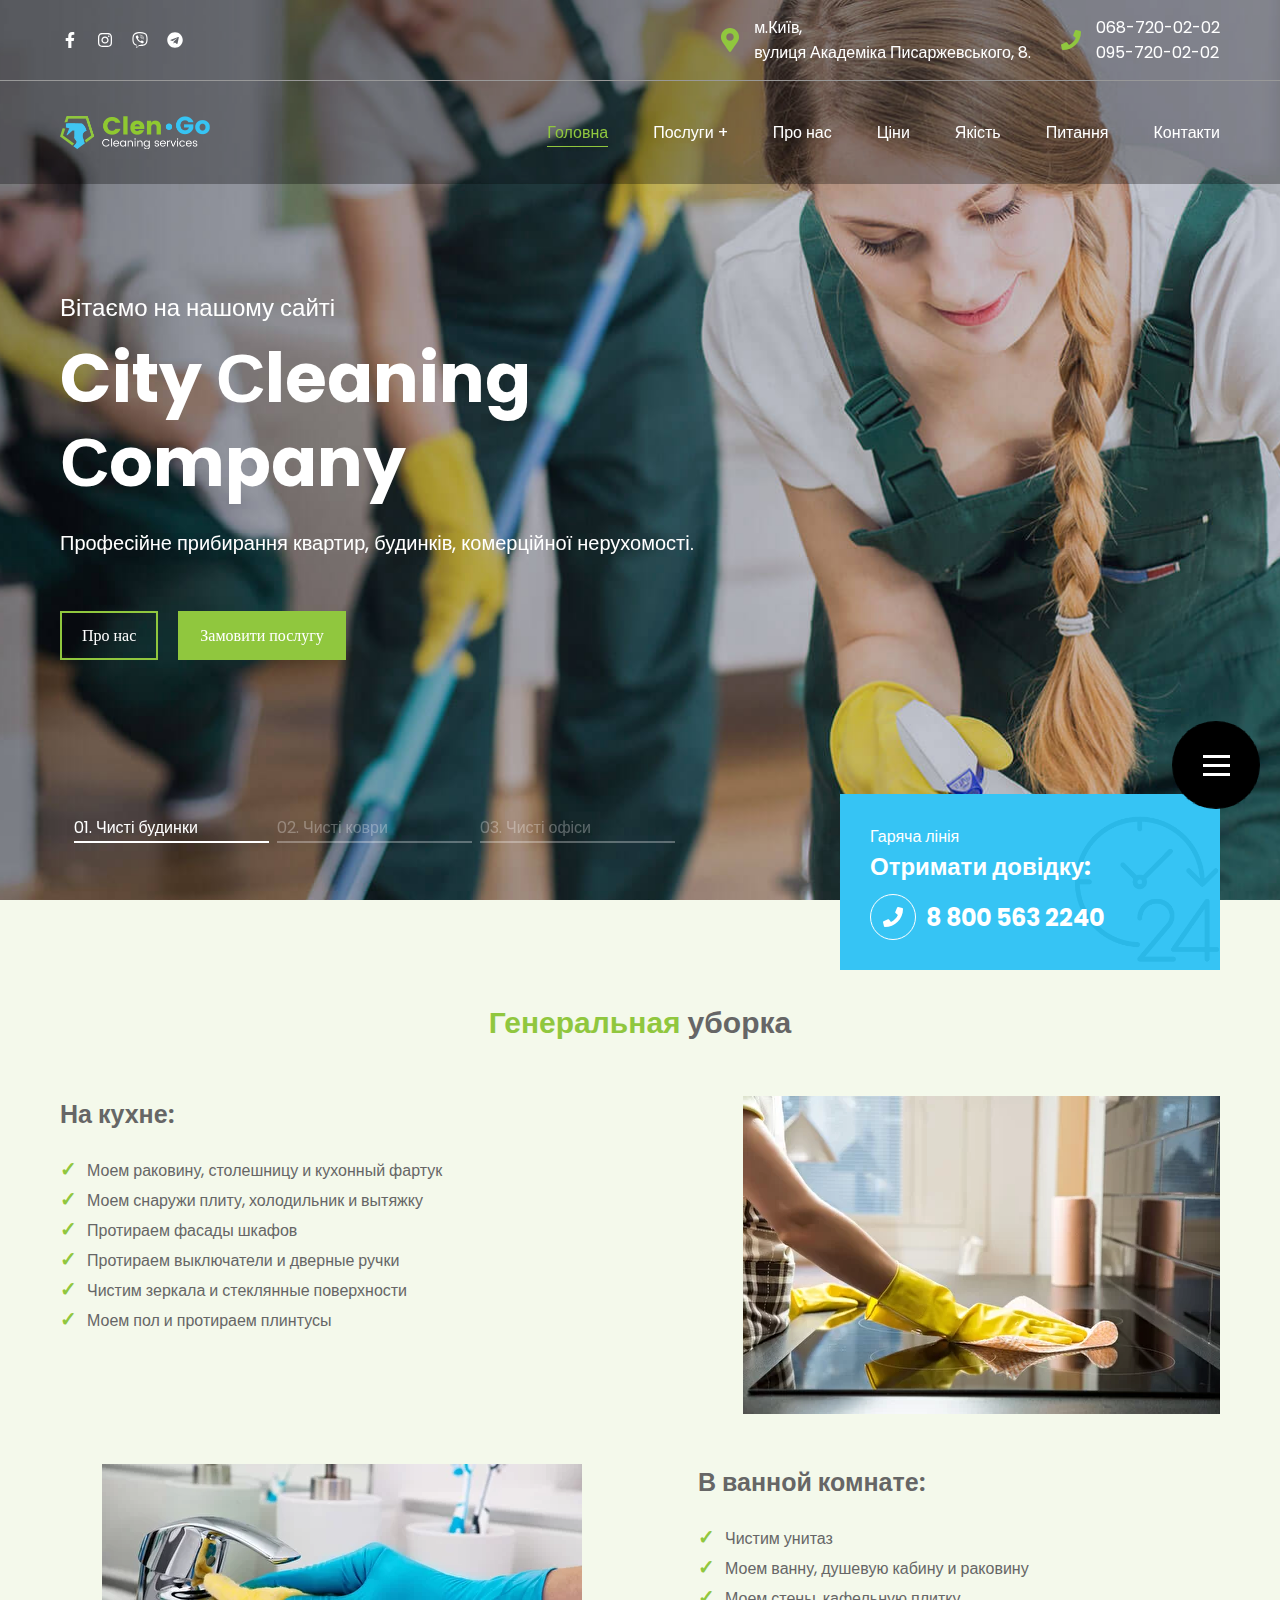
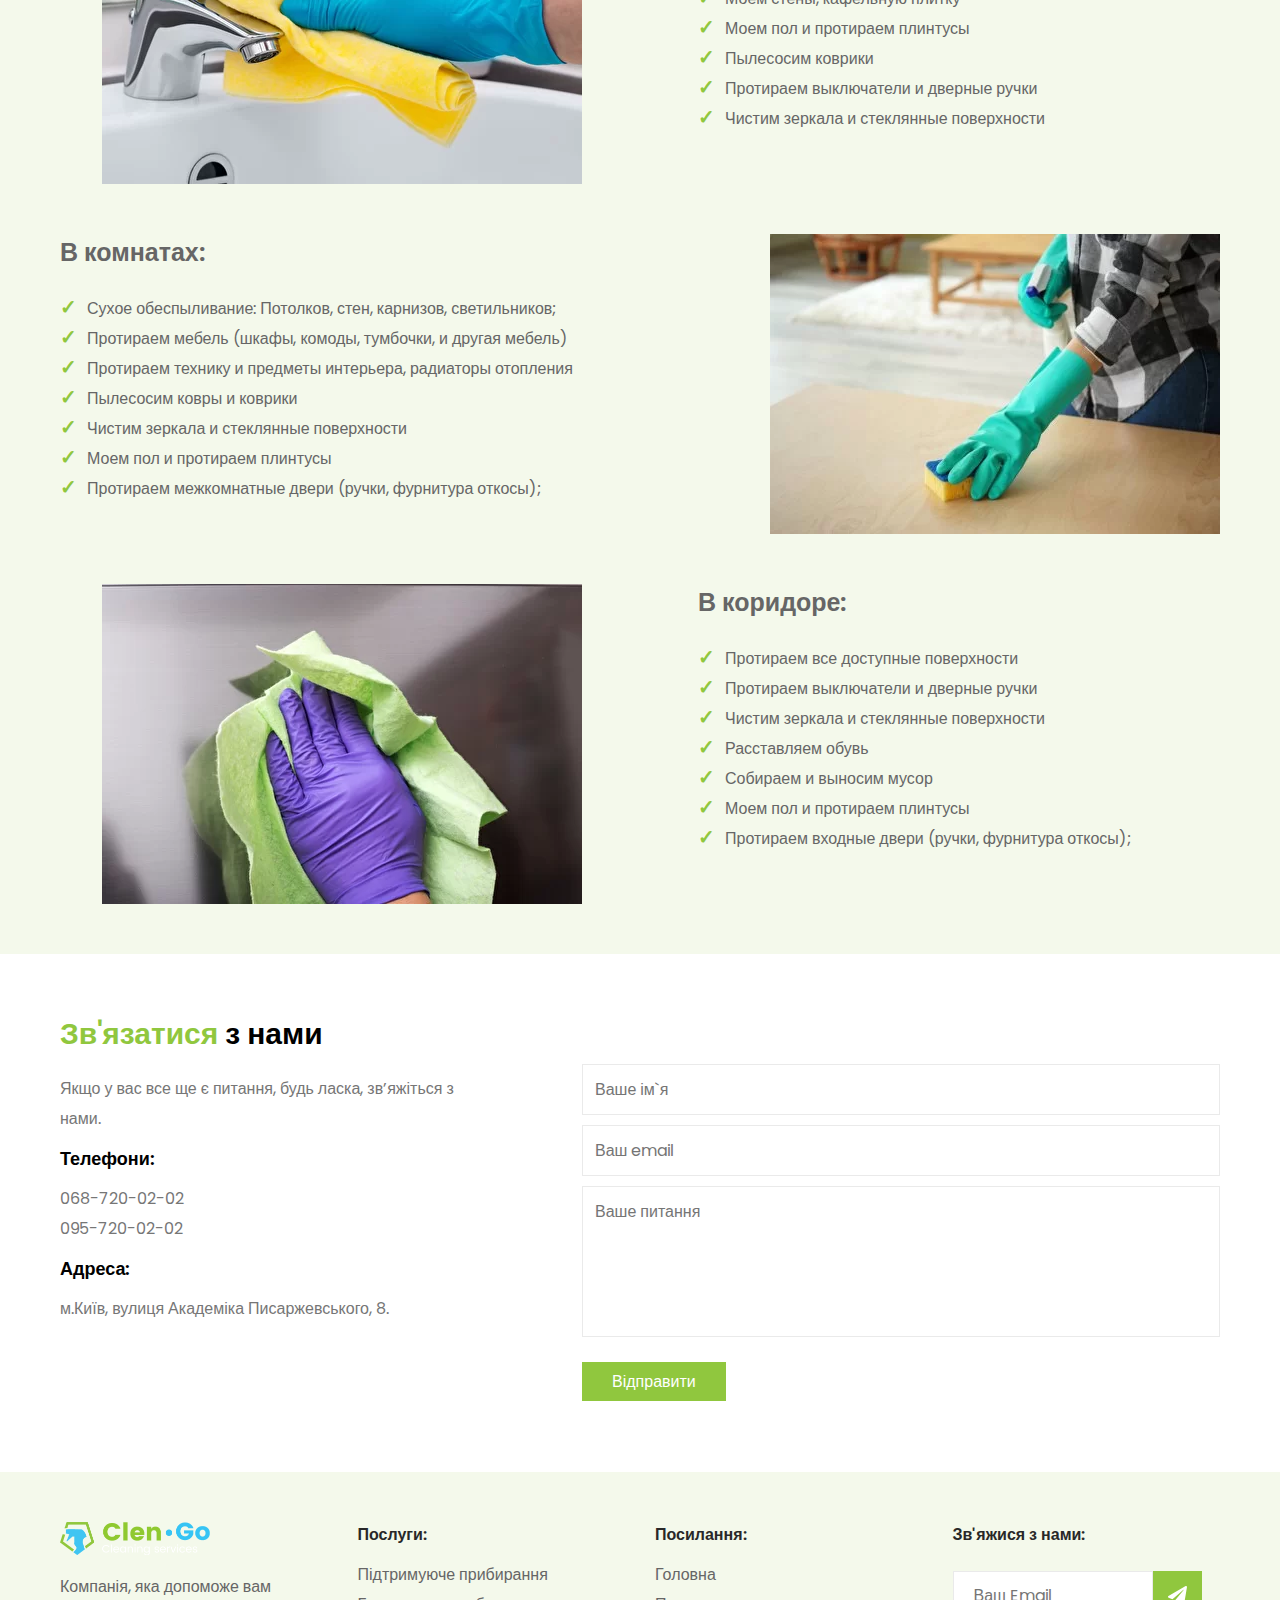
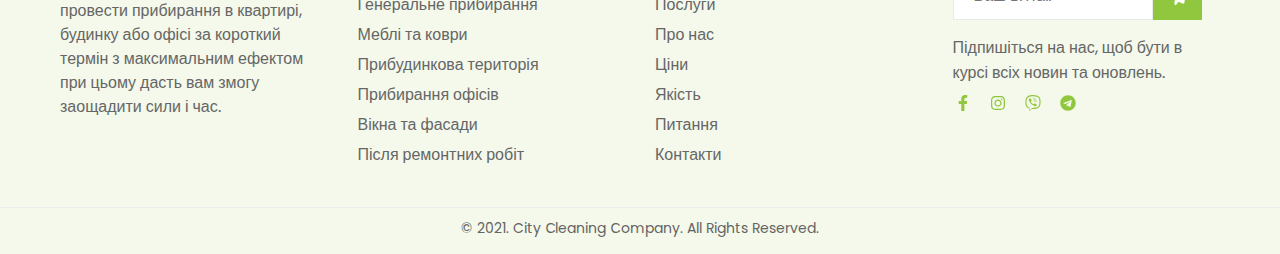
<file: service.html>
<!DOCTYPE html>
<html lang="en">

<head>
   <meta charset="UTF-8">
   <meta name="viewport" content="width=device-width, initial-scale=1">
   <title>Title</title>
   <link rel="stylesheet" href="https://unpkg.com/swiper/swiper-bundle.min.css" />
   <link rel="stylesheet" href="css/main.css">
   <!-- Fonts -->
   <link rel="preconnect" href="https://fonts.gstatic.com">
   <link href="https://fonts.googleapis.com/css2?family=Poppins:wght@400;600;700&display=swap" rel="stylesheet">

   <link rel="stylesheet" href="https://cdnjs.cloudflare.com/ajax/libs/font-awesome/5.15.3/css/all.min.css"
      integrity="sha512-iBBXm8fW90+nuLcSKlbmrPcLa0OT92xO1BIsZ+ywDWZCvqsWgccV3gFoRBv0z+8dLJgyAHIhR35VZc2oM/gI1w=="
      crossorigin="anonymous" />

   <meta name="format-detection" content="telephone=no">

   <meta name="description" content="">
   <meta name="keywords" content="">

   <!-- Favicon -->
</head>

<body>

   <div class="wrapper">
      <!-- Header -->

      <header class="header">
         <div class="header__slider swiper-container">
            <div class="header__slider-images">
               <img src="img/slides/1.jpg" alt="1">
               <img src="img/slides/2.jpg" alt="2">
               <img src="img/slides/3.jpg" alt="3">
            </div>

            <!-- Nav -->
            <nav class="nav">
               <div class="nav__top">
                  <div class="container">
                     <div class="nav__top-body">
                        <ul class="socials">
                           <li>
                              <a href="https://www.facebook.com/CityCleaningCompany" target="_blank"
                                 class="socials__link">
                                 <svg aria-hidden="true" focusable="false" data-prefix="fab" data-icon="facebook-f"
                                    class="svg-inline--fa fa-facebook-f fa-w-10" role="img"
                                    xmlns="http://www.w3.org/2000/svg" viewBox="0 0 320 512">
                                    <path fill="currentColor"
                                       d="M279.14 288l14.22-92.66h-88.91v-60.13c0-25.35 12.42-50.06 52.24-50.06h40.42V6.26S260.43 0 225.36 0c-73.22 0-121.08 44.38-121.08 124.72v70.62H22.89V288h81.39v224h100.17V288z">
                                    </path>
                                 </svg>
                              </a>
                           </li>
                           <li>
                              <a href="https://instagram.com/_citycleaning?igshid=1p6t45w9ic43i" target="_blank"
                                 class="socials__link">
                                 <svg aria-hidden="true" focusable="false" data-prefix="fab" data-icon="instagram"
                                    class="svg-inline--fa fa-instagram fa-w-14" role="img"
                                    xmlns="http://www.w3.org/2000/svg" viewBox="0 0 448 512">
                                    <path fill="currentColor"
                                       d="M224.1 141c-63.6 0-114.9 51.3-114.9 114.9s51.3 114.9 114.9 114.9S339 319.5 339 255.9 287.7 141 224.1 141zm0 189.6c-41.1 0-74.7-33.5-74.7-74.7s33.5-74.7 74.7-74.7 74.7 33.5 74.7 74.7-33.6 74.7-74.7 74.7zm146.4-194.3c0 14.9-12 26.8-26.8 26.8-14.9 0-26.8-12-26.8-26.8s12-26.8 26.8-26.8 26.8 12 26.8 26.8zm76.1 27.2c-1.7-35.9-9.9-67.7-36.2-93.9-26.2-26.2-58-34.4-93.9-36.2-37-2.1-147.9-2.1-184.9 0-35.8 1.7-67.6 9.9-93.9 36.1s-34.4 58-36.2 93.9c-2.1 37-2.1 147.9 0 184.9 1.7 35.9 9.9 67.7 36.2 93.9s58 34.4 93.9 36.2c37 2.1 147.9 2.1 184.9 0 35.9-1.7 67.7-9.9 93.9-36.2 26.2-26.2 34.4-58 36.2-93.9 2.1-37 2.1-147.8 0-184.8zM398.8 388c-7.8 19.6-22.9 34.7-42.6 42.6-29.5 11.7-99.5 9-132.1 9s-102.7 2.6-132.1-9c-19.6-7.8-34.7-22.9-42.6-42.6-11.7-29.5-9-99.5-9-132.1s-2.6-102.7 9-132.1c7.8-19.6 22.9-34.7 42.6-42.6 29.5-11.7 99.5-9 132.1-9s102.7-2.6 132.1 9c19.6 7.8 34.7 22.9 42.6 42.6 11.7 29.5 9 99.5 9 132.1s2.7 102.7-9 132.1z">
                                    </path>
                                 </svg>
                              </a>
                           </li>
                           <li>
                              <a href="viber://forward?text=+380687200202" target="_blank" class="socials__link">
                                 <svg aria-hidden="true" focusable="false" data-prefix="fab" data-icon="viber"
                                    class="svg-inline--fa fa-viber fa-w-16" role="img"
                                    xmlns="http://www.w3.org/2000/svg" viewBox="0 0 512 512">
                                    <path fill="currentColor"
                                       d="M444 49.9C431.3 38.2 379.9.9 265.3.4c0 0-135.1-8.1-200.9 52.3C27.8 89.3 14.9 143 13.5 209.5c-1.4 66.5-3.1 191.1 117 224.9h.1l-.1 51.6s-.8 20.9 13 25.1c16.6 5.2 26.4-10.7 42.3-27.8 8.7-9.4 20.7-23.2 29.8-33.7 82.2 6.9 145.3-8.9 152.5-11.2 16.6-5.4 110.5-17.4 125.7-142 15.8-128.6-7.6-209.8-49.8-246.5zM457.9 287c-12.9 104-89 110.6-103 115.1-6 1.9-61.5 15.7-131.2 11.2 0 0-52 62.7-68.2 79-5.3 5.3-11.1 4.8-11-5.7 0-6.9.4-85.7.4-85.7-.1 0-.1 0 0 0-101.8-28.2-95.8-134.3-94.7-189.8 1.1-55.5 11.6-101 42.6-131.6 55.7-50.5 170.4-43 170.4-43 96.9.4 143.3 29.6 154.1 39.4 35.7 30.6 53.9 103.8 40.6 211.1zm-139-80.8c.4 8.6-12.5 9.2-12.9.6-1.1-22-11.4-32.7-32.6-33.9-8.6-.5-7.8-13.4.7-12.9 27.9 1.5 43.4 17.5 44.8 46.2zm20.3 11.3c1-42.4-25.5-75.6-75.8-79.3-8.5-.6-7.6-13.5.9-12.9 58 4.2 88.9 44.1 87.8 92.5-.1 8.6-13.1 8.2-12.9-.3zm47 13.4c.1 8.6-12.9 8.7-12.9.1-.6-81.5-54.9-125.9-120.8-126.4-8.5-.1-8.5-12.9 0-12.9 73.7.5 133 51.4 133.7 139.2zM374.9 329v.2c-10.8 19-31 40-51.8 33.3l-.2-.3c-21.1-5.9-70.8-31.5-102.2-56.5-16.2-12.8-31-27.9-42.4-42.4-10.3-12.9-20.7-28.2-30.8-46.6-21.3-38.5-26-55.7-26-55.7-6.7-20.8 14.2-41 33.3-51.8h.2c9.2-4.8 18-3.2 23.9 3.9 0 0 12.4 14.8 17.7 22.1 5 6.8 11.7 17.7 15.2 23.8 6.1 10.9 2.3 22-3.7 26.6l-12 9.6c-6.1 4.9-5.3 14-5.3 14s17.8 67.3 84.3 84.3c0 0 9.1.8 14-5.3l9.6-12c4.6-6 15.7-9.8 26.6-3.7 14.7 8.3 33.4 21.2 45.8 32.9 7 5.7 8.6 14.4 3.8 23.6z">
                                    </path>
                                 </svg>
                              </a>
                           </li>
                           <li>
                              <a href="https://t.me/CityCleaningCompany" target="_blank" class="socials__link">
                                 <svg aria-hidden="true" focusable="false" data-prefix="fab" data-icon="telegram"
                                    class="svg-inline--fa fa-telegram fa-w-16" role="img"
                                    xmlns="http://www.w3.org/2000/svg" viewBox="0 0 496 512">
                                    <path fill="currentColor"
                                       d="M248 8C111 8 0 119 0 256s111 248 248 248 248-111 248-248S385 8 248 8zm121.8 169.9l-40.7 191.8c-3 13.6-11.1 16.9-22.4 10.5l-62-45.7-29.9 28.8c-3.3 3.3-6.1 6.1-12.5 6.1l4.4-63.1 114.9-103.8c5-4.4-1.1-6.9-7.7-2.5l-142 89.4-61.2-19.1c-13.3-4.2-13.6-13.3 2.8-19.7l239.1-92.2c11.1-4 20.8 2.7 17.2 19.5z">
                                    </path>
                                 </svg>
                              </a>
                           </li>
                        </ul>

                        <div class="nav__top-info">
                           <a href="#" class="nav__top-address">
                              <svg aria-hidden="true" focusable="false" data-prefix="fas" data-icon="map-marker-alt"
                                 class="svg-inline--fa fa-map-marker-alt fa-w-12" role="img"
                                 xmlns="http://www.w3.org/2000/svg" viewBox="0 0 384 512">
                                 <path fill="currentColor"
                                    d="M172.268 501.67C26.97 291.031 0 269.413 0 192 0 85.961 85.961 0 192 0s192 85.961 192 192c0 77.413-26.97 99.031-172.268 309.67-9.535 13.774-29.93 13.773-39.464 0zM192 272c44.183 0 80-35.817 80-80s-35.817-80-80-80-80 35.817-80 80 35.817 80 80 80z">
                                 </path>
                              </svg>
                              <address>
                                 м.Київ,<br>вулиця Академіка Писаржевського, 8.
                              </address>
                           </a>

                           <div class="nav__top-phones">
                              <svg aria-hidden="true" focusable="false" data-prefix="fas" data-icon="phone"
                                 class="svg-inline--fa fa-phone fa-w-16" role="img" xmlns="http://www.w3.org/2000/svg"
                                 viewBox="0 0 512 512">
                                 <path fill="currentColor"
                                    d="M493.4 24.6l-104-24c-11.3-2.6-22.9 3.3-27.5 13.9l-48 112c-4.2 9.8-1.4 21.3 6.9 28l60.6 49.6c-36 76.7-98.9 140.5-177.2 177.2l-49.6-60.6c-6.8-8.3-18.2-11.1-28-6.9l-112 48C3.9 366.5-2 378.1.6 389.4l24 104C27.1 504.2 36.7 512 48 512c256.1 0 464-207.5 464-464 0-11.2-7.7-20.9-18.6-23.4z">
                                 </path>
                              </svg>
                              <ul>
                                 <li><a href="tel:+30687200202">068-720-02-02</a></li>
                                 <li><a href="tel:+380957200202">095-720-02-02</a></li>
                              </ul>
                           </div>
                        </div>
                     </div>
                  </div>
               </div>

               <div class="nav__bottom">
                  <div class="container">
                     <div class="nav__bottom-body">
                        <a href="/" class="logo">
                           <img src="img/logo.png" alt="Clen Go">
                        </a>

                        <div class="nav__bottom-burger">
                           <span></span>
                           <span></span>
                           <span></span>
                        </div>

                        <ul class="nav__bottom-menu">
                           <li><a href="/" class="nav__bottom-link active">Головна</a></li>
                           <li>
                              <a href="#service" class="nav__bottom-link nav__bottom-link_submenu">Послуги</a>
                              <ul class="nav__bottom-submenu">
                                 <li><a href="/" class="nav__bottom-link">Індивідуальне прибирання</a></li>
                                 <li><a href="/" class="nav__bottom-link">Підтримуюче прибирання</a></li>
                                 <li><a href="/" class="nav__bottom-link">Генеральне прибирання</a></li>
                                 <li><a href="/" class="nav__bottom-link">Меблі та коври</a></li>
                                 <li><a href="/" class="nav__bottom-link">Прибудинкова територія</a></li>
                                 <li><a href="/" class="nav__bottom-link">Прибирання офісів</a></li>
                                 <li><a href="/" class="nav__bottom-link">Вікна та фасади</a></li>
                                 <li><a href="/" class="nav__bottom-link">Після ремонтних робіт</a></li>
                              </ul>
                           </li>
                           <li><a href="/" class="nav__bottom-link">Про нас</a></li>
                           <li><a href="/" class="nav__bottom-link">Ціни</a></li>
                           <li><a href="/" class="nav__bottom-link">Якість</a></li>
                           <li><a href="/" class="nav__bottom-link">Питання</a></li>
                           <li><a href="#contact" class="nav__bottom-link">Контакти</a></li>
                        </ul>
                     </div>
                  </div>
               </div>

               <div class="nav__burger">
                  <div class="container">
                     <ul class="nav__burger-menu">
                        <li><a href="/" class="nav__burger-link active">Головна</a></li>
                        <li class="nav__burger-link_submenu">
                           <a href="/" class="nav__burger-link">Послуги</a>
                           <ul class="nav__burger-submenu">
                              <li><a href="/" class="nav__burger-link">Індивідуальне прибирання</a></li>
                              <li><a href="/" class="nav__burger-link">Підтримуюче прибирання</a></li>
                              <li><a href="/" class="nav__burger-link">Генеральне прибирання</a></li>
                              <li><a href="/" class="nav__burger-link">Меблі та коври</a></li>
                              <li><a href="/" class="nav__burger-link">Прибудинкова територія</a></li>
                              <li><a href="/" class="nav__burger-link">Прибирання офісів</a></li>
                              <li><a href="/" class="nav__burger-link">Вікна та фасади</a></li>
                              <li><a href="/" class="nav__burger-link">Після ремонтних робіт</a></li>
                           </ul>
                        </li>
                        <li><a href="/" class="nav__burger-link">Про нас</a></li>
                        <li><a href="/" class="nav__burger-link">Ціни</a></li>
                        <li><a href="/" class="nav__burger-link">Якість</a></li>
                        <li><a href="/" class="nav__burger-link">Питання</a></li>
                        <li><a href="#contact" class="nav__burger-link">Контакти</a></li>
                     </ul>
                  </div>
               </div>
            </nav>

            <div class="header__slider-wrapper swiper-wrapper">
               <div class="swiper-slide">
                  <div class="container">
                     <div class="header__slider-content">
                        <h3 class="header__slider-subtitle">Вітаємо на нашому сайті</h3>
                        <h2 class="header__slider-title">City Сleaning Сompany</h2>
                        <p class="header__slider-text">Професійне прибирання квартир, будинків, комерційної нерухомості.
                        </p>
                        <div class="header__slider-btns">
                           <a href="/" class="btn">Про нас</a>
                           <a href="#service" class="btn btn_g popup__open">Замовити послугу</a>
                        </div>
                     </div>
                  </div>
               </div>

               <div class="swiper-slide">
                  <div class="container">
                     <div class="header__slider-content">
                        <h3 class="header__slider-subtitle">Вітаємо на нашому сайті</h3>
                        <h2 class="header__slider-title">City Сleaning Сompany</h2>
                        <p class="header__slider-text">Доки ви зайняті своїми справами ми по піклуємося про чистоту у
                           Вашому домі .</p>
                        <div class="header__slider-btns">
                           <a href="/" class="btn">Про нас</a>
                           <a href="#service" class="btn btn_g popup__open">Замовити послугу</a>
                        </div>
                     </div>
                  </div>
               </div>

               <div class="swiper-slide">
                  <div class="container">
                     <div class="header__slider-content">
                        <h3 class="header__slider-subtitle">Вітаємо на нашому сайті</h3>
                        <h2 class="header__slider-title">City Сleaning Сompany</h2>
                        <p class="header__slider-text">Індивідуальний підхід до кожного клієнта.</p>
                        <div class="header__slider-btns">
                           <a href="/" class="btn">Про нас</a>
                           <a href="#service" class="btn btn_g popup__open">Замовити послугу</a>
                        </div>
                     </div>
                  </div>
               </div>
            </div>

            <div class="container">
               <div class="header__pagination">
                  <div class="header__slider-pagination swiper-pagination"></div>

                  <div class="header__slider-pagtext">
                     <p>Чисті будинки</p>
                     <p>Чисті коври</p>
                     <p>Чисті офіси</p>
                  </div>
               </div>
            </div>
         </div>

         <div class="container">
            <div class="header__hotline-wrap">
               <div class="header__hotline">
                  <p class="header__hotline-title">Гаряча лінія</p>
                  <p class="header__hotline-text">Отримати довідку:</p>
                  <a href="tel:+88005632240" class="header__hotline-phone">
                     <span class="header__hotline-icon">
                        <svg aria-hidden="true" focusable="false" data-prefix="fas" data-icon="phone"
                           class="svg-inline--fa fa-phone fa-w-16" role="img" xmlns="http://www.w3.org/2000/svg"
                           viewBox="0 0 512 512">
                           <path fill="currentColor"
                              d="M493.4 24.6l-104-24c-11.3-2.6-22.9 3.3-27.5 13.9l-48 112c-4.2 9.8-1.4 21.3 6.9 28l60.6 49.6c-36 76.7-98.9 140.5-177.2 177.2l-49.6-60.6c-6.8-8.3-18.2-11.1-28-6.9l-112 48C3.9 366.5-2 378.1.6 389.4l24 104C27.1 504.2 36.7 512 48 512c256.1 0 464-207.5 464-464 0-11.2-7.7-20.9-18.6-23.4z">
                           </path>
                        </svg>
                     </span>
                     <span>8 800 563 2240</span>
                  </a>
               </div>
            </div>
         </div>
      </header>

      <!-- Main -->

      <main class="main">

         <section class="service" id="service">
            <div class="container">
               <div class="row">
                  <h2 class="service__title"><span>Генеральная</span> уборка</h2>
               </div>
               <div class="row">
                  <div class="column">
                     <div class="service__body">
                        <h3 class="service__subtitle">На кухне:</h3>
                        <ul class="service__list">
                           <li>Моем раковину, столешницу и кухонный фартук</li>
                           <li>Моем снаружи плиту, холодильник и вытяжку</li>
                           <li>Протираем фасады шкафов</li>
                           <li>Протираем выключатели и дверные ручки</li>
                           <li>Чистим зеркала и стеклянные поверхности</li>
                           <li>Моем пол и протираем плинтусы</li>
                        </ul>
                     </div>
                  </div>
                  <div class="column">
                     <div class="service__image">
                        <img src="./img/service/01_service.webp" alt="bg_service_01" />
                     </div>
                  </div>
               </div>
               <div class="row">
                  <div class="column">
                     <div class="service__image">
                        <img src="./img/service/02_service.webp" alt="bg_service_02" />
                     </div>
                  </div>
                  <div class="column">
                     <div class="service__body">
                        <h3 class="service__subtitle">В ванной комнате:</h3>
                        <ul class="service__list">
                           <li>Чистим унитаз</li>
                           <li>Моем ванну, душевую кабину и раковину</li>
                           <li>Моем стены, кафельную плитку</li>
                           <li>Моем пол и протираем плинтусы</li>
                           <li>Пылесосим коврики</li>
                           <li>Протираем выключатели и дверные ручки</li>
                           <li>Чистим зеркала и стеклянные поверхности</li>
                        </ul>
                     </div>
                  </div>
               </div>
               <div class="row">
                  <div class="column">
                     <div class="service__body">
                        <h3 class="service__subtitle">В комнатах:</h3>
                        <ul class="service__list">
                           <li>Сухое обеспыливание: Потолков, стен, карнизов, светильников;</li>
                           <li>Протираем мебель (шкафы, комоды, тумбочки, и другая мебель)</li>
                           <li>Протираем технику и предметы интерьера, радиаторы отопления</li>
                           <li>Пылесосим ковры и коврики</li>
                           <li>Чистим зеркала и стеклянные поверхности</li>
                           <li>Моем пол и протираем плинтусы</li>
                           <li>Протираем межкомнатные двери (ручки, фурнитура откосы);</li>
                        </ul>
                     </div>
                  </div>
                  <div class="column">
                     <div class="service__image">
                        <img src="./img/service/03_service.webp" alt="bg_service_03" />
                     </div>
                  </div>
               </div>
               <div class="row">
                  <div class="column">
                     <div class="service__image">
                        <img src="./img/service/04_service.webp" alt="bg_service_04" />
                     </div>
                  </div>
                  <div class="column">
                     <div class="service__body">
                        <h3 class="service__subtitle">В коридоре:</h3>
                        <ul class="service__list">
                           <li>Протираем все доступные поверхности</li>
                           <li>Протираем выключатели и дверные ручки</li>
                           <li>Чистим зеркала и стеклянные поверхности</li>
                           <li>Расставляем обувь</li>
                           <li>Собираем и выносим мусор</li>
                           <li>Моем пол и протираем плинтусы</li>
                           <li>Протираем входные двери (ручки, фурнитура откосы);</li>
                        </ul>
                     </div>
                  </div>
               </div>
            </div>
         </section>
         <section class="contact" id="contact">
            <div class="container">
               <div class="contact">
                  <div class="row">
                     <div class="details__content title">
                        <h2><span>Зв'язатися</span> з нами</h2>
                     </div>
                  </div>
                  <div class="row">
                     <div class="contact__details details">
                        <div class="details__content subtitle">
                           <div class="subtitle__text">
                              <p>
                                 Якщо у вас все ще є питання, будь ласка, зв’яжіться з нами.
                              </p>
                           </div>
                        </div>
                        <div class="details__content phone">
                           <div class="phone__head">
                              <h3>Телефони:</h3>
                           </div>
                           <div class="phone__text">
                              <p>
                                 068-720-02-02
                                 <br>
                                 095-720-02-02
                              </p>

                           </div>
                        </div>
                        <div class="details__content address">
                           <div class="address__head">
                              <h3>Адреса:</h3>
                           </div>
                           <div class="address__text">
                              <p>
                                 м.Київ, вулиця Академіка Писаржевського, 8.
                              </p>
                           </div>
                        </div>
                        <div class="details__content social">
                           <ul class="social__list">
                              <li class="social__list item"><a href="https://www.facebook.com/CityCleaningCompany"
                                    target="_blank"><i class="fab fa-facebook-f"></i></a></li>
                              <li class="social__list item"><a
                                    href="https://instagram.com/_citycleaning?igshid=1p6t45w9ic43i" target="_blank"><i
                                       class="fab fa-instagram"></i></a></li>
                              <li class="social__list item"><a href="viber://forward?text=+380687200202"
                                    target="_blank"><i class="fab fa-viber"></i></a>
                              </li>
                              <li class="social__list item"><a href="https://t.me/CityCleaningCompany"
                                    target="_blank"><i class="fab fa-telegram"></i></a></li>
                           </ul>
                        </div>
                     </div>
                     <div class="contact__form">
                        <form action="">
                           <div class="form-control">
                              <input type="text" id="" placeholder="Ваше ім`я">
                           </div>
                           <div class="form-control">
                              <input type="email" id="" placeholder="Ваш email">
                           </div>
                           <div class="form-control">
                              <textarea id="exampleFormControlTextarea1" rows="5" placeholder="Ваше питання"></textarea>
                           </div>
                           <div class="form-control">
                              <button type="submit" class="btn-cleaning-success">Відправити</button>
                           </div>
                        </form>
                     </div>
                  </div>

               </div>
            </div>
         </section>

      </main>

      <!-- Footer -->

      <footer class="footer">
         <div class="footer__body">
            <div class="footer__content">
               <div class="container">
                  <div class="footer__parts">
                     <div class="footer__part">
                        <div class="footer__part-wrap">
                           <a href="/" class="logo">
                              <img src="img/logo.png" alt="Clen Go">
                           </a>

                           <p class="footer__text">Компанія, яка допоможе вам провести прибирання в квартирі, будинку
                              або офісі за короткий
                              термін з максимальним ефектом при цьому дасть вам змогу заощадити сили і час.</p>
                        </div>
                     </div>

                     <div class="footer__part">
                        <div class="footer__part-wrap">
                           <ul class="menu">
                              <li class="menu__title">Послуги:</li>
                              <li><a href="/" class="menu__link">Підтримуюче прибирання</a></li>
                              <li><a href="/" class="menu__link">Генеральне прибирання</a></li>
                              <li><a href="/" class="menu__link">Меблі та коври</a></li>
                              <li><a href="/" class="menu__link">Прибудинкова територія</a></li>
                              <li><a href="/" class="menu__link">Прибирання офісів</a></li>
                              <li><a href="/" class="menu__link">Вікна та фасади</a></li>
                              <li><a href="/" class="menu__link">Після ремонтних робіт</a></li>
                           </ul>
                        </div>
                     </div>

                     <div class="footer__part">
                        <div class="footer__part-wrap">
                           <ul class="menu">
                              <li class="menu__title">Посилання:</li>
                              <li><a href="/" class="menu__link">Головна</a></li>
                              <li><a href="/" class="menu__link">Послуги</a></li>
                              <li><a href="/" class="menu__link">Про нас</a></li>
                              <li><a href="/" class="menu__link">Ціни</a></li>
                              <li><a href="/" class="menu__link">Якість</a></li>
                              <li><a href="/" class="menu__link">Питання</a></li>
                              <li><a href="#contact" class="nmenu__link">Контакти</a></li>
                           </ul>
                        </div>
                     </div>

                     <div class="footer__part">
                        <div class="footer__part-wrap">
                           <form action="#" class="footer__form">
                              <label for="email" class="footer__form-title">Зв'яжися з нами:</label>
                              <div class="footer__form-input">
                                 <input id="email" type="email" placeholder="Ваш Email">
                                 <button type="submit" class="footer__form-btn">
                                    <svg aria-hidden="true" focusable="false" data-prefix="fas" data-icon="paper-plane"
                                       class="svg-inline--fa fa-paper-plane fa-w-16" role="img"
                                       xmlns="http://www.w3.org/2000/svg" viewBox="0 0 512 512">
                                       <path fill="currentColor"
                                          d="M476 3.2L12.5 270.6c-18.1 10.4-15.8 35.6 2.2 43.2L121 358.4l287.3-253.2c5.5-4.9 13.3 2.6 8.6 8.3L176 407v80.5c0 23.6 28.5 32.9 42.5 15.8L282 426l124.6 52.2c14.2 6 30.4-2.9 33-18.2l72-432C515 7.8 493.3-6.8 476 3.2z">
                                       </path>
                                    </svg>
                                 </button>
                              </div>
                              <p class="footer__form-text">Підпишіться на нас, щоб бути в курсі всіх новин та оновлень.
                              </p>

                              <ul class="footer__form-socials socials socials_g">
                                 <li>
                                    <a href="https://www.facebook.com/CityCleaningCompany" target="_blank"
                                       class="socials__link">
                                       <svg aria-hidden="true" focusable="false" data-prefix="fab"
                                          data-icon="facebook-f" class="svg-inline--fa fa-facebook-f fa-w-10" role="img"
                                          xmlns="http://www.w3.org/2000/svg" viewBox="0 0 320 512">
                                          <path fill="currentColor"
                                             d="M279.14 288l14.22-92.66h-88.91v-60.13c0-25.35 12.42-50.06 52.24-50.06h40.42V6.26S260.43 0 225.36 0c-73.22 0-121.08 44.38-121.08 124.72v70.62H22.89V288h81.39v224h100.17V288z">
                                          </path>
                                       </svg>
                                    </a>
                                 </li>
                                 <li>
                                    <a href="https://instagram.com/_citycleaning?igshid=1p6t45w9ic43i" target="_blank"
                                       class="socials__link">
                                       <svg aria-hidden="true" focusable="false" data-prefix="fab" data-icon="instagram"
                                          class="svg-inline--fa fa-instagram fa-w-14" role="img"
                                          xmlns="http://www.w3.org/2000/svg" viewBox="0 0 448 512">
                                          <path fill="currentColor"
                                             d="M224.1 141c-63.6 0-114.9 51.3-114.9 114.9s51.3 114.9 114.9 114.9S339 319.5 339 255.9 287.7 141 224.1 141zm0 189.6c-41.1 0-74.7-33.5-74.7-74.7s33.5-74.7 74.7-74.7 74.7 33.5 74.7 74.7-33.6 74.7-74.7 74.7zm146.4-194.3c0 14.9-12 26.8-26.8 26.8-14.9 0-26.8-12-26.8-26.8s12-26.8 26.8-26.8 26.8 12 26.8 26.8zm76.1 27.2c-1.7-35.9-9.9-67.7-36.2-93.9-26.2-26.2-58-34.4-93.9-36.2-37-2.1-147.9-2.1-184.9 0-35.8 1.7-67.6 9.9-93.9 36.1s-34.4 58-36.2 93.9c-2.1 37-2.1 147.9 0 184.9 1.7 35.9 9.9 67.7 36.2 93.9s58 34.4 93.9 36.2c37 2.1 147.9 2.1 184.9 0 35.9-1.7 67.7-9.9 93.9-36.2 26.2-26.2 34.4-58 36.2-93.9 2.1-37 2.1-147.8 0-184.8zM398.8 388c-7.8 19.6-22.9 34.7-42.6 42.6-29.5 11.7-99.5 9-132.1 9s-102.7 2.6-132.1-9c-19.6-7.8-34.7-22.9-42.6-42.6-11.7-29.5-9-99.5-9-132.1s-2.6-102.7 9-132.1c7.8-19.6 22.9-34.7 42.6-42.6 29.5-11.7 99.5-9 132.1-9s102.7-2.6 132.1 9c19.6 7.8 34.7 22.9 42.6 42.6 11.7 29.5 9 99.5 9 132.1s2.7 102.7-9 132.1z">
                                          </path>
                                       </svg>
                                    </a>
                                 </li>
                                 <li>
                                    <a href="viber://forward?text=+380687200202" target="_blank" class="socials__link">
                                       <svg aria-hidden="true" focusable="false" data-prefix="fab" data-icon="viber"
                                          class="svg-inline--fa fa-viber fa-w-16" role="img"
                                          xmlns="http://www.w3.org/2000/svg" viewBox="0 0 512 512">
                                          <path fill="currentColor"
                                             d="M444 49.9C431.3 38.2 379.9.9 265.3.4c0 0-135.1-8.1-200.9 52.3C27.8 89.3 14.9 143 13.5 209.5c-1.4 66.5-3.1 191.1 117 224.9h.1l-.1 51.6s-.8 20.9 13 25.1c16.6 5.2 26.4-10.7 42.3-27.8 8.7-9.4 20.7-23.2 29.8-33.7 82.2 6.9 145.3-8.9 152.5-11.2 16.6-5.4 110.5-17.4 125.7-142 15.8-128.6-7.6-209.8-49.8-246.5zM457.9 287c-12.9 104-89 110.6-103 115.1-6 1.9-61.5 15.7-131.2 11.2 0 0-52 62.7-68.2 79-5.3 5.3-11.1 4.8-11-5.7 0-6.9.4-85.7.4-85.7-.1 0-.1 0 0 0-101.8-28.2-95.8-134.3-94.7-189.8 1.1-55.5 11.6-101 42.6-131.6 55.7-50.5 170.4-43 170.4-43 96.9.4 143.3 29.6 154.1 39.4 35.7 30.6 53.9 103.8 40.6 211.1zm-139-80.8c.4 8.6-12.5 9.2-12.9.6-1.1-22-11.4-32.7-32.6-33.9-8.6-.5-7.8-13.4.7-12.9 27.9 1.5 43.4 17.5 44.8 46.2zm20.3 11.3c1-42.4-25.5-75.6-75.8-79.3-8.5-.6-7.6-13.5.9-12.9 58 4.2 88.9 44.1 87.8 92.5-.1 8.6-13.1 8.2-12.9-.3zm47 13.4c.1 8.6-12.9 8.7-12.9.1-.6-81.5-54.9-125.9-120.8-126.4-8.5-.1-8.5-12.9 0-12.9 73.7.5 133 51.4 133.7 139.2zM374.9 329v.2c-10.8 19-31 40-51.8 33.3l-.2-.3c-21.1-5.9-70.8-31.5-102.2-56.5-16.2-12.8-31-27.9-42.4-42.4-10.3-12.9-20.7-28.2-30.8-46.6-21.3-38.5-26-55.7-26-55.7-6.7-20.8 14.2-41 33.3-51.8h.2c9.2-4.8 18-3.2 23.9 3.9 0 0 12.4 14.8 17.7 22.1 5 6.8 11.7 17.7 15.2 23.8 6.1 10.9 2.3 22-3.7 26.6l-12 9.6c-6.1 4.9-5.3 14-5.3 14s17.8 67.3 84.3 84.3c0 0 9.1.8 14-5.3l9.6-12c4.6-6 15.7-9.8 26.6-3.7 14.7 8.3 33.4 21.2 45.8 32.9 7 5.7 8.6 14.4 3.8 23.6z">
                                          </path>
                                       </svg>
                                    </a>
                                 </li>
                                 <li>
                                    <a href="https://t.me/CityCleaningCompany" target="_blank" class="socials__link">
                                       <svg aria-hidden="true" focusable="false" data-prefix="fab" data-icon="telegram"
                                          class="svg-inline--fa fa-telegram fa-w-16" role="img"
                                          xmlns="http://www.w3.org/2000/svg" viewBox="0 0 496 512">
                                          <path fill="currentColor"
                                             d="M248 8C111 8 0 119 0 256s111 248 248 248 248-111 248-248S385 8 248 8zm121.8 169.9l-40.7 191.8c-3 13.6-11.1 16.9-22.4 10.5l-62-45.7-29.9 28.8c-3.3 3.3-6.1 6.1-12.5 6.1l4.4-63.1 114.9-103.8c5-4.4-1.1-6.9-7.7-2.5l-142 89.4-61.2-19.1c-13.3-4.2-13.6-13.3 2.8-19.7l239.1-92.2c11.1-4 20.8 2.7 17.2 19.5z">
                                          </path>
                                       </svg>
                                    </a>
                                 </li>
                              </ul>
                           </form>
                        </div>
                     </div>
                  </div>
               </div>
            </div>

            <div class="footer__copyright">
               <div class="container">
                  <p class="copyright">© 2021. City Сleaning Сompany. All Rights Reserved.</p>
               </div>
            </div>
         </div>
      </footer>
   </div>

   <!-- Popup -->
   <div class="popup__order">
      <div class="popup__body">
         <div class="contact__form">
            <div class="popup__title">
               <h2>Виберіть послугу для замовлення</h2>
            </div>
            <div class="popup__subtitle">
               <p>Ми не передаємо ваші дані третім особам</p>
            </div>
         </div>
         <div class="contact__form">
            <form action="" id="form__order">
               <div class="form-control">
                  <input type="text" id="order__name" name="order__name" placeholder="Ваше ім`я">
               </div>
               <div class="form-control">
                  <input type="number" id="order__phone" name="order__phone" placeholder="Ваш номер">
               </div>
               <div class="form-control">
                  <select name="order__service" id="order__service">
                     <option value="" selected>Виберіть вид прибирання</option>
                     <option value="Індивідуальне прибирання">Індивідуальне прибирання</option>
                     <option value="Підтримуюче прибирання">Підтримуюче прибирання</option>
                     <option value="Генеральне прибирання">Генеральне прибирання</option>
                     <option value="Меблі та коври">Меблі та коври</option>
                     <option value="Прибудинкова територія">Прибудинкова територія</option>
                     <option value="Прибирання офісів">Прибирання офісів</option>
                     <option value="Вікна та фасади">Вікна та фасади</option>
                     <option value="Після ремонтних робіт">Після ремонтних робіт</option>
                  </select>
               </div>
               <div class="form-control">
                  <button type="submit" id="order__send" name="order__service"
                     class="btn-order-success">Замовити</button>
               </div>
            </form>
         </div>
      </div>
   </div>
   <!-- Widget -->
   <div class="widget">
      <div class="widget__menu">
         <input type="checkbox" href="#" class="widget__menu-open" name="widget__menu-open" id="widget__menu-open" />
         <label class="widget__menu-open-button" for="widget__menu-open">
            <span class="widget__hamburger hamburger-1"></span>
            <span class="widget__hamburger hamburger-2"></span>
            <span class="widget__hamburger hamburger-3"></span>
         </label>
         <a href="https://www.facebook.com/CityCleaningCompany" target="_blank" class="widget__menu-item"><i
               class="fab fa-facebook"></i></a>
         <a href="https://instagram.com/_citycleaning?igshid=1p6t45w9ic43i" target="_blank" class="widget__menu-item"><i
               class="fab fa-instagram"></i></a>
         <a href="viber://forward?text=+380687200202" target="_blank" class="widget__menu-item"><i
               class="fab fa-viber"></i></a>
         <a href="https://t.me/CityCleaningCompany" target="_blank" class="widget__menu-item"><i
               class="fab fa-telegram"></i></a>
      </div>
   </div>

   <script src="https://code.jquery.com/jquery-3.6.0.min.js"
      integrity="sha256-/xUj+3OJU5yExlq6GSYGSHk7tPXikynS7ogEvDej/m4=" crossorigin="anonymous"></script>
   <script src="https://unpkg.com/swiper/swiper-bundle.min.js"></script>
   <script src="js/script.js"></script>
</body>

</html>
</file>
<file: css/main.css>
@import "./style.css";
@import "./widget.css";
@import "./mobile.css";
</file>
